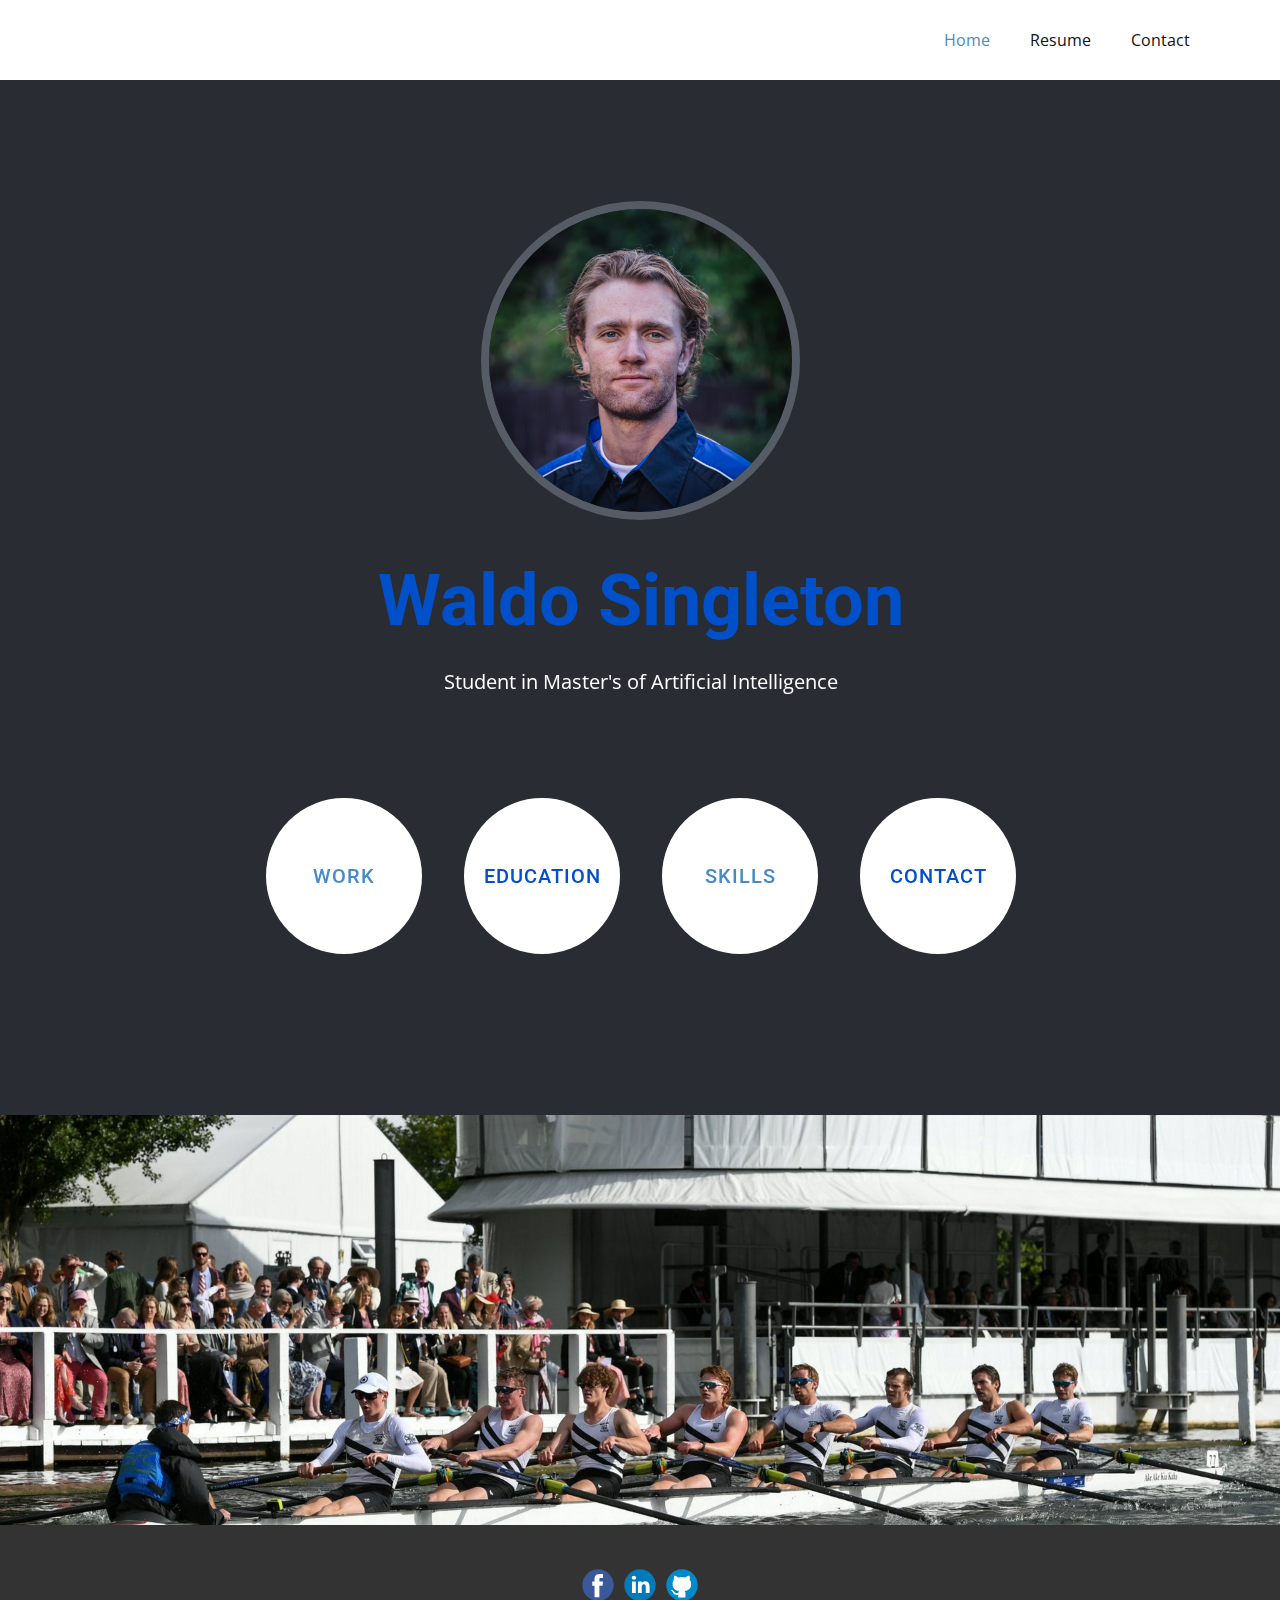
<file: index.html>
<!DOCTYPE html>
<html style="font-size: 16px;" lang="en"><head>
    <meta name="viewport" content="width=device-width, initial-scale=1.0">
    <meta charset="utf-8">
    <meta name="keywords" content="​Waldo Singleton">
    <meta name="description" content="">
    <title>Home</title>
    <link rel="stylesheet" href="nicepage.css" media="screen">
<link rel="stylesheet" href="index.css" media="screen">
    <script class="u-script" type="text/javascript" src="jquery.js" defer=""></script>
    <script class="u-script" type="text/javascript" src="nicepage.js" defer=""></script>
    <meta name="generator" content="Nicepage 6.16.5, nicepage.com">
    <link id="u-theme-google-font" rel="stylesheet" href="https://fonts.googleapis.com/css?family=Roboto:100,100i,300,300i,400,400i,500,500i,700,700i,900,900i|Open+Sans:300,300i,400,400i,500,500i,600,600i,700,700i,800,800i">
    
    
    
    
    <script type="application/ld+json">{
		"@context": "http://schema.org",
		"@type": "Organization",
		"name": "",
		"sameAs": [
				"https://www.facebook.com/waldo.singleton",
				"https://www.linkedin.com/in/waldo-s/",
				"https://github.com/waldosingleton"
		]
}</script>
    <meta name="theme-color" content="#478ac9">
    <meta property="og:title" content="Home">
    <meta property="og:type" content="website">
  <meta data-intl-tel-input-cdn-path="intlTelInput/"></head>
  <body data-home-page="Home.html" data-home-page-title="Home" data-path-to-root="./" data-include-products="false" class="u-body u-xl-mode" data-lang="en"><header class="u-clearfix u-header u-header" id="sec-516d"><div class="u-clearfix u-sheet u-sheet-1">
        <nav class="u-menu u-menu-one-level u-offcanvas u-menu-1">
          <div class="menu-collapse" style="font-size: 1rem; letter-spacing: 0px;">
            <a class="u-button-style u-custom-left-right-menu-spacing u-custom-padding-bottom u-custom-top-bottom-menu-spacing u-nav-link u-text-active-palette-1-base u-text-hover-palette-2-base" href="#">
              <svg class="u-svg-link" viewBox="0 0 24 24"><use xlink:href="#menu-hamburger"></use></svg>
              <svg class="u-svg-content" version="1.1" id="menu-hamburger" viewBox="0 0 16 16" x="0px" y="0px" xmlns:xlink="http://www.w3.org/1999/xlink" xmlns="http://www.w3.org/2000/svg"><g><rect y="1" width="16" height="2"></rect><rect y="7" width="16" height="2"></rect><rect y="13" width="16" height="2"></rect>
</g></svg>
            </a>
          </div>
          <div class="u-custom-menu u-nav-container">
            <ul class="u-nav u-unstyled u-nav-1"><li class="u-nav-item"><a class="u-button-style u-nav-link u-text-active-palette-1-base u-text-hover-palette-2-base" href="./" style="padding: 10px 20px;">Home</a>
</li><li class="u-nav-item"><a class="u-button-style u-nav-link u-text-active-palette-1-base u-text-hover-palette-2-base" href="Resume.html" style="padding: 10px 20px;">Resume</a>
</li><li class="u-nav-item"><a class="u-button-style u-nav-link u-text-active-palette-1-base u-text-hover-palette-2-base" href="Contact.html" style="padding: 10px 20px;">Contact</a>
</li></ul>
          </div>
          <div class="u-custom-menu u-nav-container-collapse">
            <div class="u-black u-container-style u-inner-container-layout u-opacity u-opacity-95 u-sidenav">
              <div class="u-inner-container-layout u-sidenav-overflow">
                <div class="u-menu-close"></div>
                <ul class="u-align-center u-nav u-popupmenu-items u-unstyled u-nav-2"><li class="u-nav-item"><a class="u-button-style u-nav-link" href="./">Home</a>
</li><li class="u-nav-item"><a class="u-button-style u-nav-link" href="Resume.html">Resume</a>
</li><li class="u-nav-item"><a class="u-button-style u-nav-link" href="Contact.html">Contact</a>
</li></ul>
              </div>
            </div>
            <div class="u-black u-menu-overlay u-opacity u-opacity-70"></div>
          </div>
        </nav>
      </div></header>
    <section class="u-align-center u-clearfix u-container-align-center u-palette-5-dark-3 u-section-1" id="carousel_b789">
      <div class="u-clearfix u-sheet u-valign-middle u-sheet-1">
        <img class="u-border-8 u-border-palette-5-dark-2 u-image u-image-circle u-image-1" src="Waldo.jpg" alt="" data-image-width="2048" data-image-height="2048" data-animation-name="customAnimationIn" data-animation-duration="1250" data-animation-delay="500">
        <h1 class="u-align-center u-text u-text-palette-2-base u-text-1" data-animation-name="customAnimationIn" data-animation-duration="1500" data-animation-delay="250"> Waldo Singleton</h1>
        <p class="u-align-center u-text u-text-2" data-animation-name="customAnimationIn" data-animation-duration="1500" data-animation-delay="500"> Student in Master's of Artificial Intelligence<i></i>
        </p>
        <div class="u-align-center u-container-align-center u-container-align-center-md u-container-align-center-sm u-container-align-center-xs u-container-style u-expanded-width-lg u-expanded-width-md u-expanded-width-sm u-expanded-width-xs u-group u-shape-rectangle u-group-1" data-animation-name="customAnimationIn" data-animation-duration="1500" data-animation-delay="500">
          <div class="u-container-layout u-valign-middle-md u-valign-middle-sm u-valign-middle-xs u-container-layout-1">
            <div class="u-align-center u-border-4 u-border-white u-container-align-center u-container-style u-group u-hover-feature u-shape-circle u-white u-group-2">
              <div class="u-container-layout u-valign-middle u-container-layout-2">
                <h5 class="u-hover-feature u-text u-text-default u-text-palette-1-base u-text-3">
                  <a class="u-active-none u-border-none u-btn u-button-link u-button-style u-hover-none u-none u-text-palette-1-base u-btn-1" href="#">WORK</a>
                </h5>
              </div>
            </div>
            <div class="u-align-center u-border-4 u-border-white u-container-align-center u-container-style u-group u-hover-feature u-shape-circle u-white u-group-3" data-animation-name="" data-animation-duration="0" data-animation-delay="0" data-animation-direction="">
              <div class="u-container-layout u-valign-middle u-container-layout-3">
                <h5 class="u-hover-feature u-text u-text-default u-text-palette-2-base u-text-4">
                  <a class="u-active-none u-border-none u-btn u-button-link u-button-style u-hover-none u-none u-text-palette-2-base u-btn-2" href="#">EDUCATION<br>
                  </a>
                </h5>
              </div>
            </div>
            <div class="u-align-center u-border-4 u-border-white u-container-align-center u-container-style u-group u-hover-feature u-shape-circle u-white u-group-4" data-animation-name="" data-animation-duration="0" data-animation-delay="0" data-animation-direction="">
              <div class="u-container-layout u-valign-middle u-container-layout-4">
                <h5 class="u-hover-feature u-text u-text-default u-text-palette-3-base u-text-5">
                  <a class="u-active-none u-border-none u-btn u-button-link u-button-style u-hover-none u-none u-text-palette-2-base u-btn-3" href="#">Contact</a>
                </h5>
              </div>
            </div>
            <div class="u-align-center u-border-4 u-border-white u-container-align-center u-container-style u-group u-hover-feature u-shape-circle u-white u-group-5" data-animation-name="" data-animation-duration="0" data-animation-delay="0" data-animation-direction="">
              <div class="u-container-layout u-valign-middle u-container-layout-5">
                <h5 class="u-hover-feature u-text u-text-default u-text-palette-2-base u-text-6">
                  <a class="u-active-none u-border-none u-btn u-button-link u-button-style u-hover-none u-none u-text-palette-1-base u-btn-4" href="#">SKILLS</a>
                </h5>
              </div>
            </div>
          </div>
        </div>
      </div>
      
      
      
      
      
      
      
      
    </section>
    <section class="u-clearfix u-container-align-center u-image u-section-2" id="sec-5c50" data-image-width="2048" data-image-height="1365">
      <div class="u-clearfix u-sheet u-sheet-1"></div>
    </section>
    
    
    
    <footer class="u-align-center u-clearfix u-container-align-center u-footer u-grey-80 u-footer" id="sec-ceca"><div class="u-clearfix u-sheet u-valign-middle u-sheet-1">
        <div class="u-social-icons u-spacing-10 u-social-icons-1">
          <a class="u-social-url" title="facebook" target="_blank" href="https://www.facebook.com/waldo.singleton"><span class="u-icon u-social-facebook u-social-icon u-icon-1"><svg class="u-svg-link" preserveAspectRatio="xMidYMin slice" viewBox="0 0 112 112" style=""><use xlink:href="#svg-e2c0"></use></svg><svg class="u-svg-content" viewBox="0 0 112 112" x="0" y="0" id="svg-e2c0"><circle fill="currentColor" cx="56.1" cy="56.1" r="55"></circle><path fill="#FFFFFF" d="M73.5,31.6h-9.1c-1.4,0-3.6,0.8-3.6,3.9v8.5h12.6L72,58.3H60.8v40.8H43.9V58.3h-8V43.9h8v-9.2
c0-6.7,3.1-17,17-17h12.5v13.9H73.5z"></path></svg></span>
          </a>
          <a class="u-social-url" target="_blank" data-type="LinkedIn" title="LinkedIn" href="https://www.linkedin.com/in/waldo-s/"><span class="u-icon u-social-icon u-social-linkedin u-icon-2"><svg class="u-svg-link" preserveAspectRatio="xMidYMin slice" viewBox="0 0 112 112" style=""><use xlink:href="#svg-9725"></use></svg><svg class="u-svg-content" viewBox="0 0 112 112" x="0" y="0" id="svg-9725"><circle fill="currentColor" cx="56.1" cy="56.1" r="55"></circle><path fill="#FFFFFF" d="M41.3,83.7H27.9V43.4h13.4V83.7z M34.6,37.9L34.6,37.9c-4.6,0-7.5-3.1-7.5-7c0-4,3-7,7.6-7s7.4,3,7.5,7
      C42.2,34.8,39.2,37.9,34.6,37.9z M89.6,83.7H76.2V62.2c0-5.4-1.9-9.1-6.8-9.1c-3.7,0-5.9,2.5-6.9,4.9c-0.4,0.9-0.4,2.1-0.4,3.3v22.5
      H48.7c0,0,0.2-36.5,0-40.3h13.4v5.7c1.8-2.7,5-6.7,12.1-6.7c8.8,0,15.4,5.8,15.4,18.1V83.7z"></path></svg></span>
          </a>
          <a class="u-social-url" target="_blank" data-type="Github" title="Github" href="https://github.com/waldosingleton"><span class="u-icon u-social-github u-social-icon u-icon-3"><svg class="u-svg-link" preserveAspectRatio="xMidYMin slice" viewBox="0 0 112 112" style=""><use xlink:href="#svg-55ff"></use></svg><svg class="u-svg-content" viewBox="0 0 112 112" x="0" y="0" id="svg-55ff"><circle fill="currentColor" cx="56.1" cy="56.1" r="55"></circle><path fill="#FFFFFF" d="M88,51.3c0-5.5-1.9-10.2-5.3-13.7c0.6-1.3,2.3-6.5-0.5-13.5c0,0-4.2-1.4-14,5.3c-4.1-1.1-8.4-1.7-12.7-1.8
	c-4.3,0-8.7,0.6-12.7,1.8c-9.7-6.6-14-5.3-14-5.3c-2.8,7-1,12.2-0.5,13.5C25,41.2,23,45.7,23,51.3c0,19.6,11.9,23.9,23.3,25.2
	c-1.5,1.3-2.8,3.5-3.2,6.8c-3,1.3-10.2,3.6-14.9-4.3c0,0-2.7-4.9-7.8-5.3c0,0-5-0.1-0.4,3.1c0,0,3.3,1.6,5.6,7.5c0,0,3,9.1,17.2,6
	c0,4.3,0.1,8.3,0.1,9.5h25.2c0-1.7,0.1-7.2,0.1-14c0-4.7-1.7-7.9-3.4-9.4C76,75.2,88,70.9,88,51.3z"></path></svg></span>
          </a>
        </div>
      </div></footer>
  
</body></html>
</file>
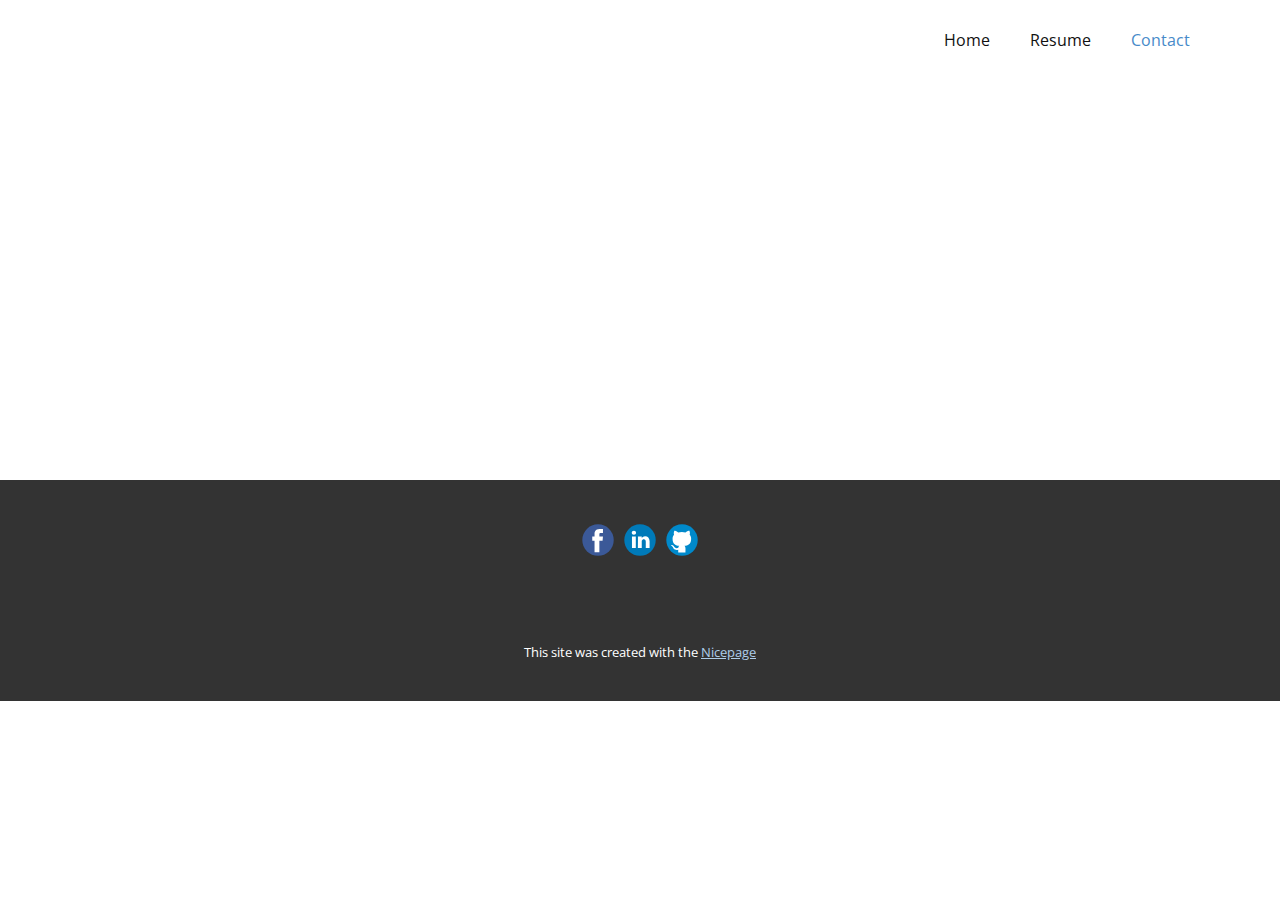
<file: Contact.html>
<!DOCTYPE html>
<html style="font-size: 16px;" lang="en"><head>
    <meta name="viewport" content="width=device-width, initial-scale=1.0">
    <meta charset="utf-8">
    <meta name="keywords" content="">
    <meta name="description" content="">
    <title>Contact</title>
    <link rel="stylesheet" href="nicepage.css" media="screen">
<link rel="stylesheet" href="Contact.css" media="screen">
    <script class="u-script" type="text/javascript" src="jquery.js" defer=""></script>
    <script class="u-script" type="text/javascript" src="nicepage.js" defer=""></script>
    <meta name="generator" content="Nicepage 6.16.5, nicepage.com">
    <link id="u-theme-google-font" rel="stylesheet" href="https://fonts.googleapis.com/css?family=Roboto:100,100i,300,300i,400,400i,500,500i,700,700i,900,900i|Open+Sans:300,300i,400,400i,500,500i,600,600i,700,700i,800,800i">
    
    
    
    <script type="application/ld+json">{
		"@context": "http://schema.org",
		"@type": "Organization",
		"name": "",
		"sameAs": [
				"https://www.facebook.com/waldo.singleton",
				"https://www.linkedin.com/in/waldo-s/",
				"https://github.com/waldosingleton"
		]
}</script>
    <meta name="theme-color" content="#478ac9">
    <meta property="og:title" content="Contact">
    <meta property="og:type" content="website">
  <meta data-intl-tel-input-cdn-path="intlTelInput/"></head>
  <body data-path-to-root="./" data-include-products="false" class="u-body u-xl-mode" data-lang="en"><header class="u-clearfix u-header u-header" id="sec-516d"><div class="u-clearfix u-sheet u-sheet-1">
        <nav class="u-menu u-menu-one-level u-offcanvas u-menu-1">
          <div class="menu-collapse" style="font-size: 1rem; letter-spacing: 0px;">
            <a class="u-button-style u-custom-left-right-menu-spacing u-custom-padding-bottom u-custom-top-bottom-menu-spacing u-nav-link u-text-active-palette-1-base u-text-hover-palette-2-base" href="#">
              <svg class="u-svg-link" viewBox="0 0 24 24"><use xlink:href="#menu-hamburger"></use></svg>
              <svg class="u-svg-content" version="1.1" id="menu-hamburger" viewBox="0 0 16 16" x="0px" y="0px" xmlns:xlink="http://www.w3.org/1999/xlink" xmlns="http://www.w3.org/2000/svg"><g><rect y="1" width="16" height="2"></rect><rect y="7" width="16" height="2"></rect><rect y="13" width="16" height="2"></rect>
</g></svg>
            </a>
          </div>
          <div class="u-custom-menu u-nav-container">
            <ul class="u-nav u-unstyled u-nav-1"><li class="u-nav-item"><a class="u-button-style u-nav-link u-text-active-palette-1-base u-text-hover-palette-2-base" href="./" style="padding: 10px 20px;">Home</a>
</li><li class="u-nav-item"><a class="u-button-style u-nav-link u-text-active-palette-1-base u-text-hover-palette-2-base" href="Resume.html" style="padding: 10px 20px;">Resume</a>
</li><li class="u-nav-item"><a class="u-button-style u-nav-link u-text-active-palette-1-base u-text-hover-palette-2-base" href="Contact.html" style="padding: 10px 20px;">Contact</a>
</li></ul>
          </div>
          <div class="u-custom-menu u-nav-container-collapse">
            <div class="u-black u-container-style u-inner-container-layout u-opacity u-opacity-95 u-sidenav">
              <div class="u-inner-container-layout u-sidenav-overflow">
                <div class="u-menu-close"></div>
                <ul class="u-align-center u-nav u-popupmenu-items u-unstyled u-nav-2"><li class="u-nav-item"><a class="u-button-style u-nav-link" href="./">Home</a>
</li><li class="u-nav-item"><a class="u-button-style u-nav-link" href="Resume.html">Resume</a>
</li><li class="u-nav-item"><a class="u-button-style u-nav-link" href="Contact.html">Contact</a>
</li></ul>
              </div>
            </div>
            <div class="u-black u-menu-overlay u-opacity u-opacity-70"></div>
          </div>
        </nav>
      </div></header>
    <section class="u-clearfix u-section-1" id="sec-aa18">
      <div class="u-clearfix u-sheet u-sheet-1"></div>
    </section>
    
    
    
    <footer class="u-align-center u-clearfix u-container-align-center u-footer u-grey-80 u-footer" id="sec-ceca"><div class="u-clearfix u-sheet u-valign-middle u-sheet-1">
        <div class="u-social-icons u-spacing-10 u-social-icons-1">
          <a class="u-social-url" title="facebook" target="_blank" href="https://www.facebook.com/waldo.singleton"><span class="u-icon u-social-facebook u-social-icon u-icon-1"><svg class="u-svg-link" preserveAspectRatio="xMidYMin slice" viewBox="0 0 112 112" style=""><use xlink:href="#svg-e2c0"></use></svg><svg class="u-svg-content" viewBox="0 0 112 112" x="0" y="0" id="svg-e2c0"><circle fill="currentColor" cx="56.1" cy="56.1" r="55"></circle><path fill="#FFFFFF" d="M73.5,31.6h-9.1c-1.4,0-3.6,0.8-3.6,3.9v8.5h12.6L72,58.3H60.8v40.8H43.9V58.3h-8V43.9h8v-9.2
c0-6.7,3.1-17,17-17h12.5v13.9H73.5z"></path></svg></span>
          </a>
          <a class="u-social-url" target="_blank" data-type="LinkedIn" title="LinkedIn" href="https://www.linkedin.com/in/waldo-s/"><span class="u-icon u-social-icon u-social-linkedin u-icon-2"><svg class="u-svg-link" preserveAspectRatio="xMidYMin slice" viewBox="0 0 112 112" style=""><use xlink:href="#svg-9725"></use></svg><svg class="u-svg-content" viewBox="0 0 112 112" x="0" y="0" id="svg-9725"><circle fill="currentColor" cx="56.1" cy="56.1" r="55"></circle><path fill="#FFFFFF" d="M41.3,83.7H27.9V43.4h13.4V83.7z M34.6,37.9L34.6,37.9c-4.6,0-7.5-3.1-7.5-7c0-4,3-7,7.6-7s7.4,3,7.5,7
      C42.2,34.8,39.2,37.9,34.6,37.9z M89.6,83.7H76.2V62.2c0-5.4-1.9-9.1-6.8-9.1c-3.7,0-5.9,2.5-6.9,4.9c-0.4,0.9-0.4,2.1-0.4,3.3v22.5
      H48.7c0,0,0.2-36.5,0-40.3h13.4v5.7c1.8-2.7,5-6.7,12.1-6.7c8.8,0,15.4,5.8,15.4,18.1V83.7z"></path></svg></span>
          </a>
          <a class="u-social-url" target="_blank" data-type="Github" title="Github" href="https://github.com/waldosingleton"><span class="u-icon u-social-github u-social-icon u-icon-3"><svg class="u-svg-link" preserveAspectRatio="xMidYMin slice" viewBox="0 0 112 112" style=""><use xlink:href="#svg-55ff"></use></svg><svg class="u-svg-content" viewBox="0 0 112 112" x="0" y="0" id="svg-55ff"><circle fill="currentColor" cx="56.1" cy="56.1" r="55"></circle><path fill="#FFFFFF" d="M88,51.3c0-5.5-1.9-10.2-5.3-13.7c0.6-1.3,2.3-6.5-0.5-13.5c0,0-4.2-1.4-14,5.3c-4.1-1.1-8.4-1.7-12.7-1.8
	c-4.3,0-8.7,0.6-12.7,1.8c-9.7-6.6-14-5.3-14-5.3c-2.8,7-1,12.2-0.5,13.5C25,41.2,23,45.7,23,51.3c0,19.6,11.9,23.9,23.3,25.2
	c-1.5,1.3-2.8,3.5-3.2,6.8c-3,1.3-10.2,3.6-14.9-4.3c0,0-2.7-4.9-7.8-5.3c0,0-5-0.1-0.4,3.1c0,0,3.3,1.6,5.6,7.5c0,0,3,9.1,17.2,6
	c0,4.3,0.1,8.3,0.1,9.5h25.2c0-1.7,0.1-7.2,0.1-14c0-4.7-1.7-7.9-3.4-9.4C76,75.2,88,70.9,88,51.3z"></path></svg></span>
          </a>
        </div>
      </div></footer>
    <section class="u-backlink u-clearfix u-grey-80">
      <p class="u-text">
        <span>This site was created with the </span>
        <a class="u-link" href="https://nicepage.com/" target="_blank" rel="nofollow">
          <span>Nicepage</span>
        </a>
      </p>
    </section>
  
</body></html>
</file>
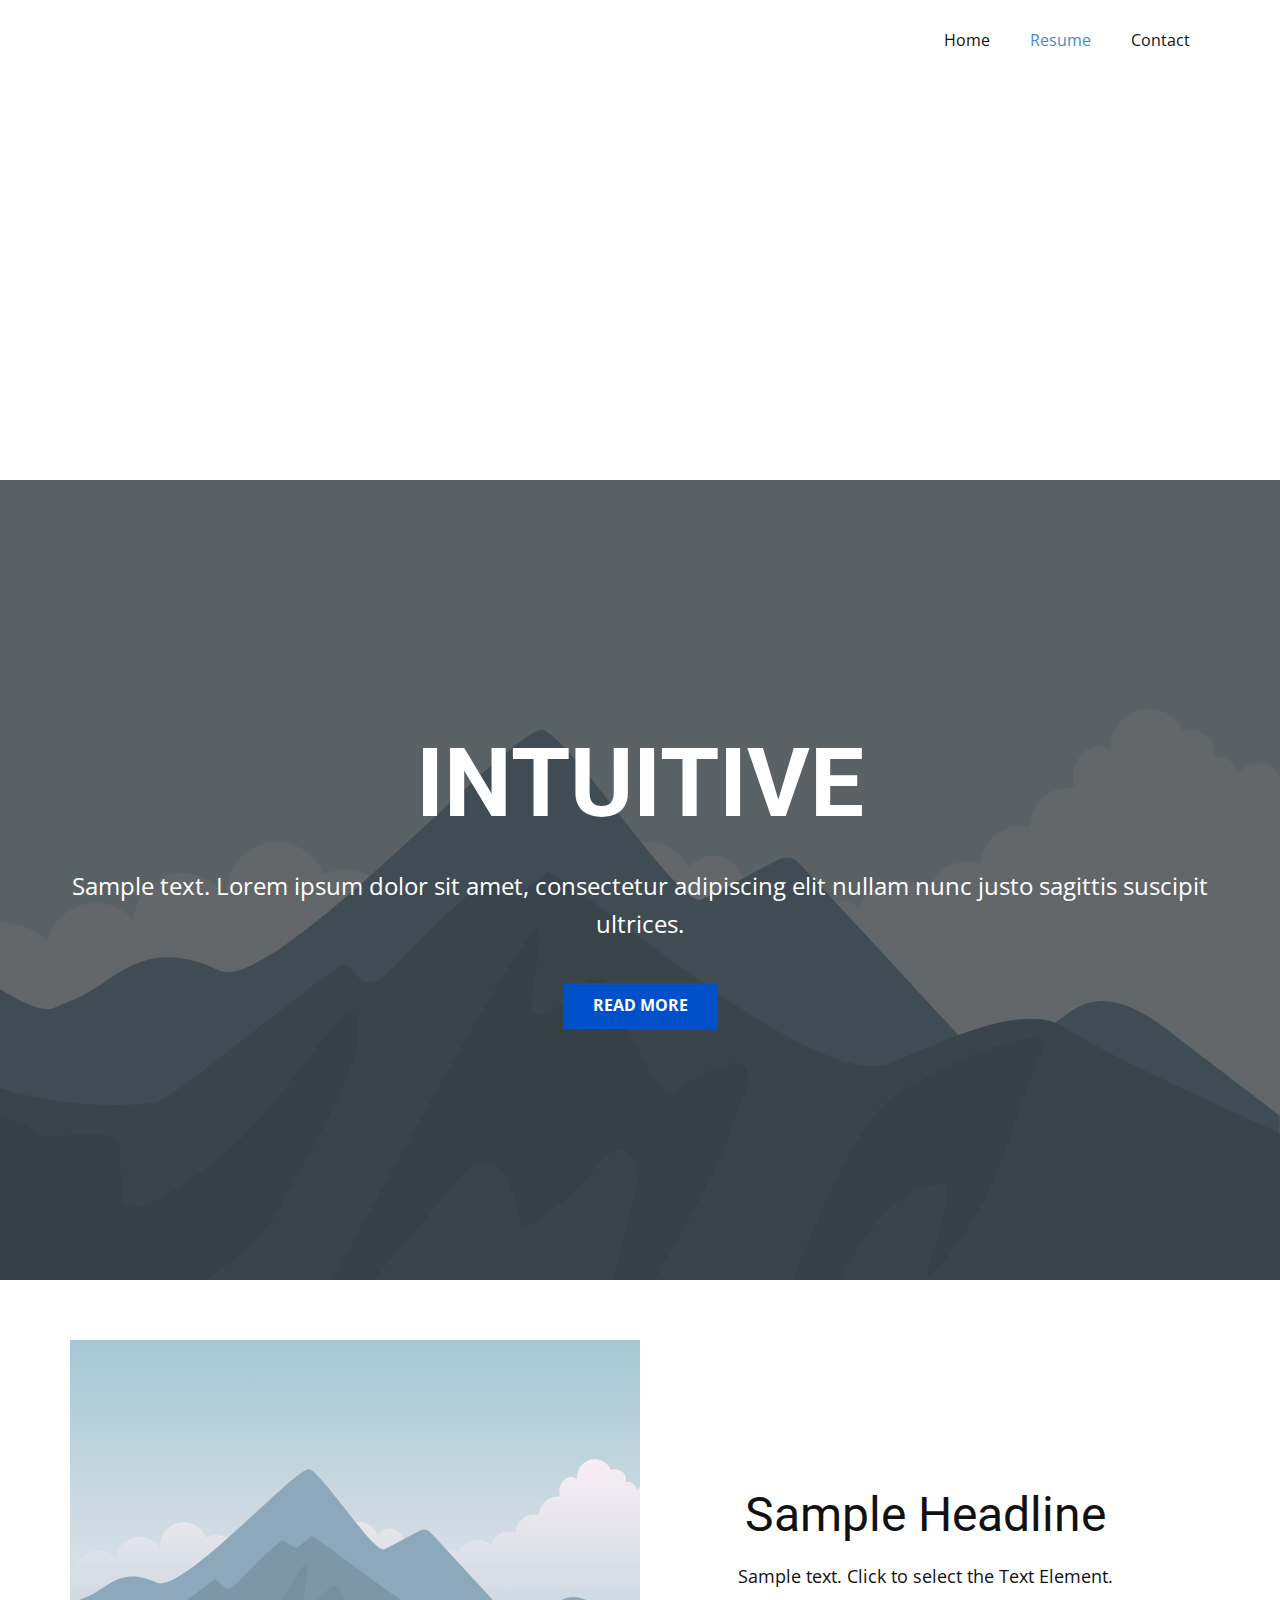
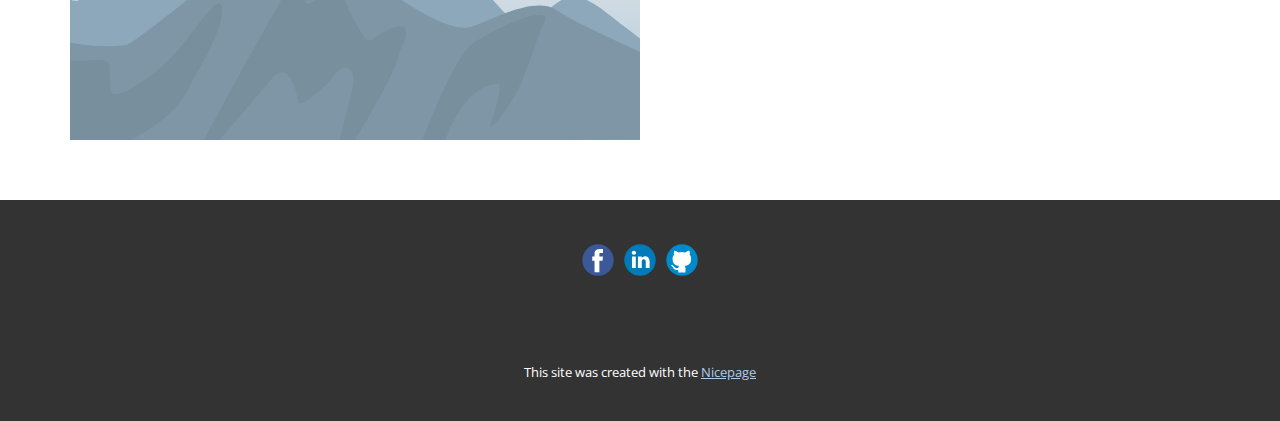
<file: Resume.html>
<!DOCTYPE html>
<html style="font-size: 16px;" lang="en"><head>
    <meta name="viewport" content="width=device-width, initial-scale=1.0">
    <meta charset="utf-8">
    <meta name="keywords" content="INTUITIVE">
    <meta name="description" content="">
    <title>Resume</title>
    <link rel="stylesheet" href="nicepage.css" media="screen">
<link rel="stylesheet" href="Resume.css" media="screen">
    <script class="u-script" type="text/javascript" src="jquery.js" defer=""></script>
    <script class="u-script" type="text/javascript" src="nicepage.js" defer=""></script>
    <meta name="generator" content="Nicepage 6.16.5, nicepage.com">
    <link id="u-theme-google-font" rel="stylesheet" href="https://fonts.googleapis.com/css?family=Roboto:100,100i,300,300i,400,400i,500,500i,700,700i,900,900i|Open+Sans:300,300i,400,400i,500,500i,600,600i,700,700i,800,800i">
    
    
    
    
    
    <script type="application/ld+json">{
		"@context": "http://schema.org",
		"@type": "Organization",
		"name": "",
		"sameAs": [
				"https://www.facebook.com/waldo.singleton",
				"https://www.linkedin.com/in/waldo-s/",
				"https://github.com/waldosingleton"
		]
}</script>
    <meta name="theme-color" content="#478ac9">
    <meta property="og:title" content="Resume">
    <meta property="og:type" content="website">
  <meta data-intl-tel-input-cdn-path="intlTelInput/"></head>
  <body data-path-to-root="./" data-include-products="false" class="u-body u-xl-mode" data-lang="en"><header class="u-clearfix u-header u-header" id="sec-516d"><div class="u-clearfix u-sheet u-sheet-1">
        <nav class="u-menu u-menu-one-level u-offcanvas u-menu-1">
          <div class="menu-collapse" style="font-size: 1rem; letter-spacing: 0px;">
            <a class="u-button-style u-custom-left-right-menu-spacing u-custom-padding-bottom u-custom-top-bottom-menu-spacing u-nav-link u-text-active-palette-1-base u-text-hover-palette-2-base" href="#">
              <svg class="u-svg-link" viewBox="0 0 24 24"><use xlink:href="#menu-hamburger"></use></svg>
              <svg class="u-svg-content" version="1.1" id="menu-hamburger" viewBox="0 0 16 16" x="0px" y="0px" xmlns:xlink="http://www.w3.org/1999/xlink" xmlns="http://www.w3.org/2000/svg"><g><rect y="1" width="16" height="2"></rect><rect y="7" width="16" height="2"></rect><rect y="13" width="16" height="2"></rect>
</g></svg>
            </a>
          </div>
          <div class="u-custom-menu u-nav-container">
            <ul class="u-nav u-unstyled u-nav-1"><li class="u-nav-item"><a class="u-button-style u-nav-link u-text-active-palette-1-base u-text-hover-palette-2-base" href="./" style="padding: 10px 20px;">Home</a>
</li><li class="u-nav-item"><a class="u-button-style u-nav-link u-text-active-palette-1-base u-text-hover-palette-2-base" href="Resume.html" style="padding: 10px 20px;">Resume</a>
</li><li class="u-nav-item"><a class="u-button-style u-nav-link u-text-active-palette-1-base u-text-hover-palette-2-base" href="Contact.html" style="padding: 10px 20px;">Contact</a>
</li></ul>
          </div>
          <div class="u-custom-menu u-nav-container-collapse">
            <div class="u-black u-container-style u-inner-container-layout u-opacity u-opacity-95 u-sidenav">
              <div class="u-inner-container-layout u-sidenav-overflow">
                <div class="u-menu-close"></div>
                <ul class="u-align-center u-nav u-popupmenu-items u-unstyled u-nav-2"><li class="u-nav-item"><a class="u-button-style u-nav-link" href="./">Home</a>
</li><li class="u-nav-item"><a class="u-button-style u-nav-link" href="Resume.html">Resume</a>
</li><li class="u-nav-item"><a class="u-button-style u-nav-link" href="Contact.html">Contact</a>
</li></ul>
              </div>
            </div>
            <div class="u-black u-menu-overlay u-opacity u-opacity-70"></div>
          </div>
        </nav>
      </div></header>
    <section class="u-clearfix u-section-1" id="sec-5752">
      <div class="u-clearfix u-sheet u-sheet-1"></div>
    </section>
    <section class="u-align-center u-clearfix u-container-align-center u-image u-shading u-section-2" id="sec-2128">
      <div class="u-clearfix u-sheet u-valign-middle u-sheet-1">
        <h1 class="u-align-center u-text u-text-default u-title u-text-1">INTUITIVE</h1>
        <p class="u-align-center u-large-text u-text u-text-default u-text-variant u-text-2">Sample text. Lorem ipsum dolor sit amet, consectetur adipiscing elit nullam nunc justo sagittis suscipit ultrices.</p>
        <a href="#" class="u-align-center u-btn u-button-style u-palette-2-base u-btn-1">Read More</a>
      </div>
    </section>
    <section class="u-clearfix u-section-3" id="sec-a221">
      <div class="u-clearfix u-sheet u-sheet-1">
        <div class="data-layout-selected u-clearfix u-expanded-width u-layout-wrap u-layout-wrap-1">
          <div class="u-layout">
            <div class="u-layout-row">
              <div class="u-container-style u-image u-layout-cell u-size-30 u-image-1" data-image-width="400" data-image-height="265">
                <div class="u-container-layout u-container-layout-1"></div>
              </div>
              <div class="u-container-align-center u-container-style u-layout-cell u-size-30 u-layout-cell-2">
                <div class="u-container-layout u-valign-middle u-container-layout-2">
                  <h2 class="u-align-center u-text u-text-default u-text-1">Sample Headline</h2>
                  <p class="u-align-center u-text u-text-default u-text-2">Sample text. Click to select the Text Element.</p>
                </div>
              </div>
            </div>
          </div>
        </div>
      </div>
    </section>
    
    
    
    <footer class="u-align-center u-clearfix u-container-align-center u-footer u-grey-80 u-footer" id="sec-ceca"><div class="u-clearfix u-sheet u-valign-middle u-sheet-1">
        <div class="u-social-icons u-spacing-10 u-social-icons-1">
          <a class="u-social-url" title="facebook" target="_blank" href="https://www.facebook.com/waldo.singleton"><span class="u-icon u-social-facebook u-social-icon u-icon-1"><svg class="u-svg-link" preserveAspectRatio="xMidYMin slice" viewBox="0 0 112 112" style=""><use xlink:href="#svg-e2c0"></use></svg><svg class="u-svg-content" viewBox="0 0 112 112" x="0" y="0" id="svg-e2c0"><circle fill="currentColor" cx="56.1" cy="56.1" r="55"></circle><path fill="#FFFFFF" d="M73.5,31.6h-9.1c-1.4,0-3.6,0.8-3.6,3.9v8.5h12.6L72,58.3H60.8v40.8H43.9V58.3h-8V43.9h8v-9.2
c0-6.7,3.1-17,17-17h12.5v13.9H73.5z"></path></svg></span>
          </a>
          <a class="u-social-url" target="_blank" data-type="LinkedIn" title="LinkedIn" href="https://www.linkedin.com/in/waldo-s/"><span class="u-icon u-social-icon u-social-linkedin u-icon-2"><svg class="u-svg-link" preserveAspectRatio="xMidYMin slice" viewBox="0 0 112 112" style=""><use xlink:href="#svg-9725"></use></svg><svg class="u-svg-content" viewBox="0 0 112 112" x="0" y="0" id="svg-9725"><circle fill="currentColor" cx="56.1" cy="56.1" r="55"></circle><path fill="#FFFFFF" d="M41.3,83.7H27.9V43.4h13.4V83.7z M34.6,37.9L34.6,37.9c-4.6,0-7.5-3.1-7.5-7c0-4,3-7,7.6-7s7.4,3,7.5,7
      C42.2,34.8,39.2,37.9,34.6,37.9z M89.6,83.7H76.2V62.2c0-5.4-1.9-9.1-6.8-9.1c-3.7,0-5.9,2.5-6.9,4.9c-0.4,0.9-0.4,2.1-0.4,3.3v22.5
      H48.7c0,0,0.2-36.5,0-40.3h13.4v5.7c1.8-2.7,5-6.7,12.1-6.7c8.8,0,15.4,5.8,15.4,18.1V83.7z"></path></svg></span>
          </a>
          <a class="u-social-url" target="_blank" data-type="Github" title="Github" href="https://github.com/waldosingleton"><span class="u-icon u-social-github u-social-icon u-icon-3"><svg class="u-svg-link" preserveAspectRatio="xMidYMin slice" viewBox="0 0 112 112" style=""><use xlink:href="#svg-55ff"></use></svg><svg class="u-svg-content" viewBox="0 0 112 112" x="0" y="0" id="svg-55ff"><circle fill="currentColor" cx="56.1" cy="56.1" r="55"></circle><path fill="#FFFFFF" d="M88,51.3c0-5.5-1.9-10.2-5.3-13.7c0.6-1.3,2.3-6.5-0.5-13.5c0,0-4.2-1.4-14,5.3c-4.1-1.1-8.4-1.7-12.7-1.8
	c-4.3,0-8.7,0.6-12.7,1.8c-9.7-6.6-14-5.3-14-5.3c-2.8,7-1,12.2-0.5,13.5C25,41.2,23,45.7,23,51.3c0,19.6,11.9,23.9,23.3,25.2
	c-1.5,1.3-2.8,3.5-3.2,6.8c-3,1.3-10.2,3.6-14.9-4.3c0,0-2.7-4.9-7.8-5.3c0,0-5-0.1-0.4,3.1c0,0,3.3,1.6,5.6,7.5c0,0,3,9.1,17.2,6
	c0,4.3,0.1,8.3,0.1,9.5h25.2c0-1.7,0.1-7.2,0.1-14c0-4.7-1.7-7.9-3.4-9.4C76,75.2,88,70.9,88,51.3z"></path></svg></span>
          </a>
        </div>
      </div></footer>
    <section class="u-backlink u-clearfix u-grey-80">
      <p class="u-text">
        <span>This site was created with the </span>
        <a class="u-link" href="https://nicepage.com/" target="_blank" rel="nofollow">
          <span>Nicepage</span>
        </a>
      </p>
    </section>
  
</body></html>
</file>
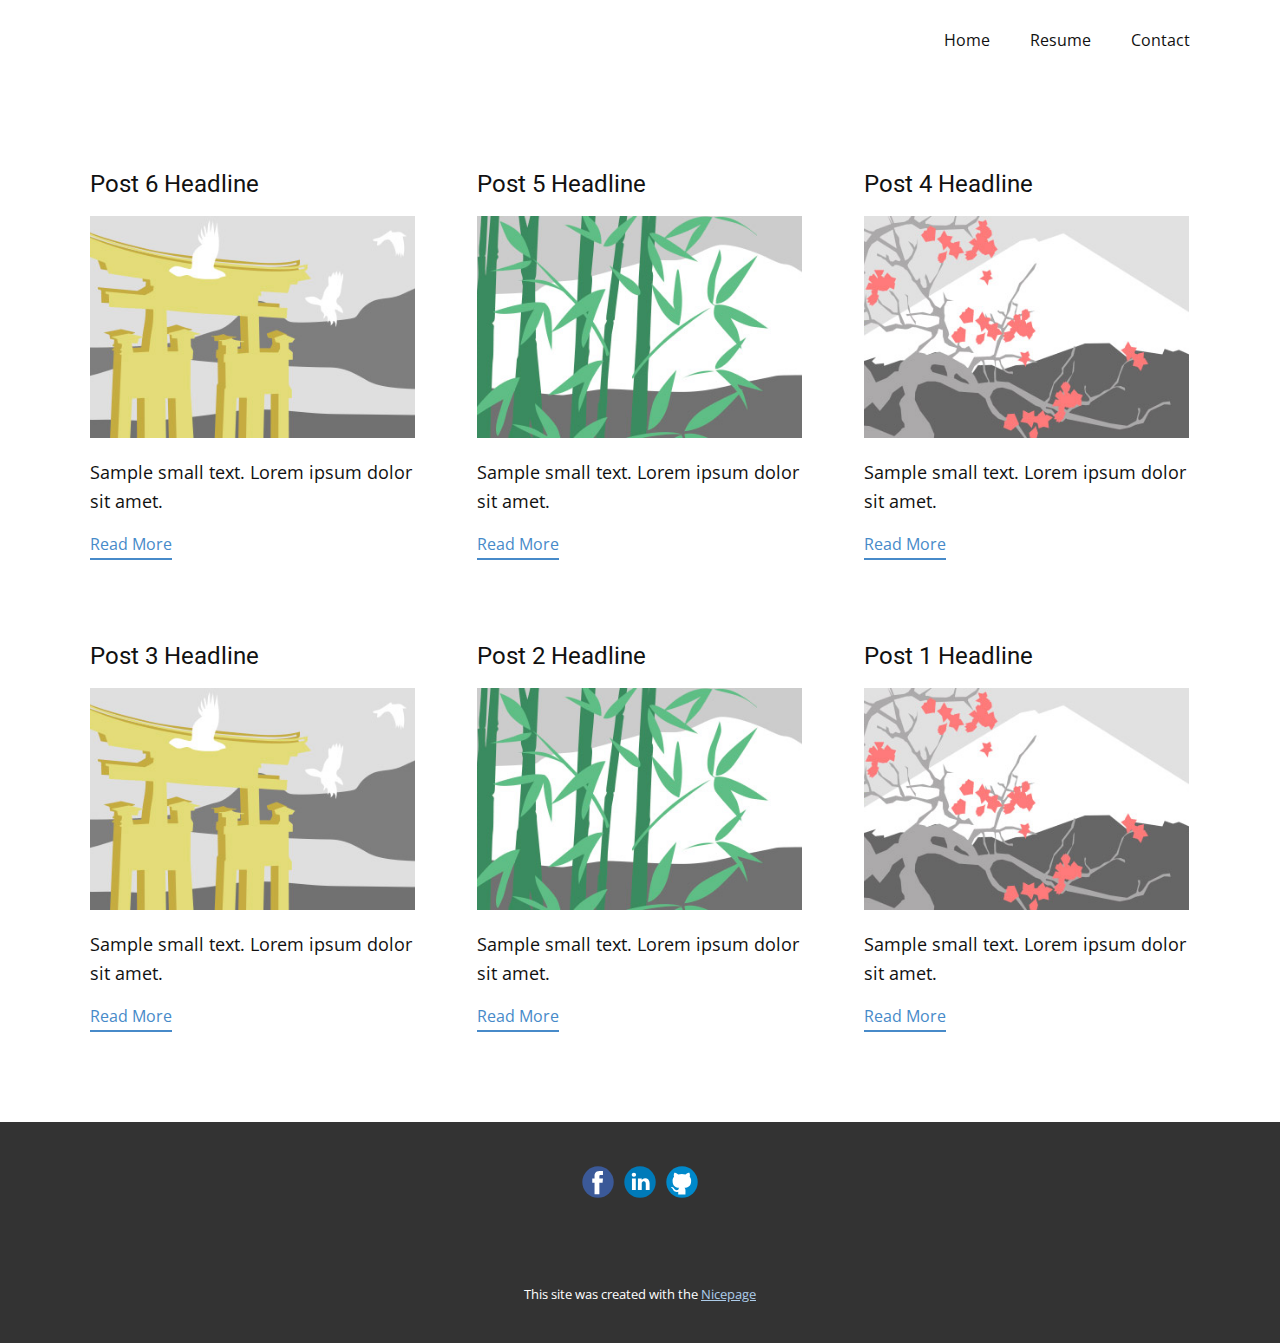
<file: blog/blog.html>
<!DOCTYPE html>
<html style="font-size: 16px;" lang="en"><head>
    <meta name="viewport" content="width=device-width, initial-scale=1.0">
    <meta charset="utf-8">
    <meta name="keywords" content="">
    <meta name="description" content="">
    <title>Blog</title>
    <link rel="stylesheet" href="../nicepage.css" media="screen">
<link rel="stylesheet" href="../Blog-Template.css" media="screen">
    <script class="u-script" type="text/javascript" src="../jquery.js" defer=""></script>
    <script class="u-script" type="text/javascript" src="../nicepage.js" defer=""></script>
    <meta name="generator" content="Nicepage 6.16.5, nicepage.com">
    <link id="u-theme-google-font" rel="stylesheet" href="https://fonts.googleapis.com/css?family=Roboto:100,100i,300,300i,400,400i,500,500i,700,700i,900,900i|Open+Sans:300,300i,400,400i,500,500i,600,600i,700,700i,800,800i">
    
    
    
    <script type="application/ld+json">{
		"@context": "http://schema.org",
		"@type": "Organization",
		"name": "",
		"sameAs": [
				"https://www.facebook.com/waldo.singleton",
				"https://www.linkedin.com/in/waldo-s/",
				"https://github.com/waldosingleton"
		]
}</script>
    <meta name="theme-color" content="#478ac9">
  <meta data-intl-tel-input-cdn-path="intlTelInput/"></head>
  <body data-path-to-root="./" data-include-products="false" class="u-body u-xl-mode" data-lang="en"><header class="u-clearfix u-header u-header" id="sec-516d"><div class="u-clearfix u-sheet u-sheet-1">
        <nav class="u-menu u-menu-one-level u-offcanvas u-menu-1">
          <div class="menu-collapse" style="font-size: 1rem; letter-spacing: 0px;">
            <a class="u-button-style u-custom-left-right-menu-spacing u-custom-padding-bottom u-custom-top-bottom-menu-spacing u-nav-link u-text-active-palette-1-base u-text-hover-palette-2-base" href="#">
              <svg class="u-svg-link" viewBox="0 0 24 24"><use xlink:href="#menu-hamburger"></use></svg>
              <svg class="u-svg-content" version="1.1" id="menu-hamburger" viewBox="0 0 16 16" x="0px" y="0px" xmlns:xlink="http://www.w3.org/1999/xlink" xmlns="http://www.w3.org/2000/svg"><g><rect y="1" width="16" height="2"></rect><rect y="7" width="16" height="2"></rect><rect y="13" width="16" height="2"></rect>
</g></svg>
            </a>
          </div>
          <div class="u-custom-menu u-nav-container">
            <ul class="u-nav u-unstyled u-nav-1"><li class="u-nav-item"><a class="u-button-style u-nav-link u-text-active-palette-1-base u-text-hover-palette-2-base" href="../" style="padding: 10px 20px;">Home</a>
</li><li class="u-nav-item"><a class="u-button-style u-nav-link u-text-active-palette-1-base u-text-hover-palette-2-base" href="../Resume.html" style="padding: 10px 20px;">Resume</a>
</li><li class="u-nav-item"><a class="u-button-style u-nav-link u-text-active-palette-1-base u-text-hover-palette-2-base" href="../Contact.html" style="padding: 10px 20px;">Contact</a>
</li></ul>
          </div>
          <div class="u-custom-menu u-nav-container-collapse">
            <div class="u-black u-container-style u-inner-container-layout u-opacity u-opacity-95 u-sidenav">
              <div class="u-inner-container-layout u-sidenav-overflow">
                <div class="u-menu-close"></div>
                <ul class="u-align-center u-nav u-popupmenu-items u-unstyled u-nav-2"><li class="u-nav-item"><a class="u-button-style u-nav-link" href="../">Home</a>
</li><li class="u-nav-item"><a class="u-button-style u-nav-link" href="../Resume.html">Resume</a>
</li><li class="u-nav-item"><a class="u-button-style u-nav-link" href="../Contact.html">Contact</a>
</li></ul>
              </div>
            </div>
            <div class="u-black u-menu-overlay u-opacity u-opacity-70"></div>
          </div>
        </nav>
      </div></header>
    <section class="u-clearfix u-section-1" id="sec-d30f">
      <div class="u-clearfix u-sheet u-valign-middle u-sheet-1"><!--blog--><!--blog_options_json--><!--{"type":"Recent","source":"","tags":"","count":""}--><!--/blog_options_json-->
        <div class="u-blog u-expanded-width u-repeater u-repeater-1"><!--blog_post-->
          <div class="u-blog-post u-container-style u-repeater-item u-white u-repeater-item-1">
            <div class="u-container-layout u-similar-container u-valign-top u-container-layout-1"><!--blog_post_header-->
              <h4 class="u-blog-control u-text u-text-1">
                <a class="u-post-header-link" href="../blog/post-5.html">Post 6 Headline</a>
              </h4><!--/blog_post_header--><!--blog_post_image-->
              <a class="u-post-header-link" href="../blog/post-5.html"><img alt="" class="u-blog-control u-expanded-width u-image u-image-default u-image-1" src="../images/8ad73f3c.jpeg"></a><!--/blog_post_image--><!--blog_post_content-->
              <div class="u-blog-control u-post-content u-text u-text-2 fr-view">Sample small text. Lorem ipsum dolor sit amet.</div><!--/blog_post_content--><!--blog_post_readmore-->
              <a href="../blog/post-5.html" class="u-blog-control u-border-2 u-border-palette-1-base u-btn u-btn-rectangle u-button-style u-none u-btn-1"><!--blog_post_readmore_content--><!--options_json--><!--{"content":"","defaultValue":"Read More"}--><!--/options_json-->Read More<!--/blog_post_readmore_content--></a><!--/blog_post_readmore-->
            </div>
          </div><div class="u-blog-post u-container-style u-repeater-item u-video-cover u-white">
            <div class="u-container-layout u-similar-container u-valign-top u-container-layout-2"><!--blog_post_header-->
              <h4 class="u-blog-control u-text u-text-3">
                <a class="u-post-header-link" href="../blog/post-4.html">Post 5 Headline</a>
              </h4><!--/blog_post_header--><!--blog_post_image-->
              <a class="u-post-header-link" href="../blog/post-4.html"><img alt="" class="u-blog-control u-expanded-width u-image u-image-default u-image-2" src="../images/68f64b9d.jpeg"></a><!--/blog_post_image--><!--blog_post_content-->
              <div class="u-blog-control u-post-content u-text u-text-4 fr-view">Sample small text. Lorem ipsum dolor sit amet.</div><!--/blog_post_content--><!--blog_post_readmore-->
              <a href="../blog/post-4.html" class="u-blog-control u-border-2 u-border-palette-1-base u-btn u-btn-rectangle u-button-style u-none u-btn-2"><!--blog_post_readmore_content--><!--options_json--><!--{"content":"","defaultValue":"Read More"}--><!--/options_json-->Read More<!--/blog_post_readmore_content--></a><!--/blog_post_readmore-->
            </div>
          </div><div class="u-blog-post u-container-style u-repeater-item u-video-cover u-white">
            <div class="u-container-layout u-similar-container u-valign-top u-container-layout-3"><!--blog_post_header-->
              <h4 class="u-blog-control u-text u-text-5">
                <a class="u-post-header-link" href="../blog/post-3.html">Post 4 Headline</a>
              </h4><!--/blog_post_header--><!--blog_post_image-->
              <a class="u-post-header-link" href="../blog/post-3.html"><img alt="" class="u-blog-control u-expanded-width u-image u-image-default u-image-3" src="../images/0fd3416c.jpeg"></a><!--/blog_post_image--><!--blog_post_content-->
              <div class="u-blog-control u-post-content u-text u-text-6 fr-view">Sample small text. Lorem ipsum dolor sit amet.</div><!--/blog_post_content--><!--blog_post_readmore-->
              <a href="../blog/post-3.html" class="u-blog-control u-border-2 u-border-palette-1-base u-btn u-btn-rectangle u-button-style u-none u-btn-3"><!--blog_post_readmore_content--><!--options_json--><!--{"content":"","defaultValue":"Read More"}--><!--/options_json-->Read More<!--/blog_post_readmore_content--></a><!--/blog_post_readmore-->
            </div>
          </div><div class="u-blog-post u-container-style u-repeater-item u-white u-repeater-item-1">
            <div class="u-container-layout u-similar-container u-valign-top u-container-layout-1"><!--blog_post_header-->
              <h4 class="u-blog-control u-text u-text-1">
                <a class="u-post-header-link" href="../blog/post-2.html">Post 3 Headline</a>
              </h4><!--/blog_post_header--><!--blog_post_image-->
              <a class="u-post-header-link" href="../blog/post-2.html"><img alt="" class="u-blog-control u-expanded-width u-image u-image-default u-image-1" src="../images/8ad73f3c.jpeg"></a><!--/blog_post_image--><!--blog_post_content-->
              <div class="u-blog-control u-post-content u-text u-text-2 fr-view">Sample small text. Lorem ipsum dolor sit amet.</div><!--/blog_post_content--><!--blog_post_readmore-->
              <a href="../blog/post-2.html" class="u-blog-control u-border-2 u-border-palette-1-base u-btn u-btn-rectangle u-button-style u-none u-btn-1"><!--blog_post_readmore_content--><!--options_json--><!--{"content":"","defaultValue":"Read More"}--><!--/options_json-->Read More<!--/blog_post_readmore_content--></a><!--/blog_post_readmore-->
            </div>
          </div><div class="u-blog-post u-container-style u-repeater-item u-video-cover u-white">
            <div class="u-container-layout u-similar-container u-valign-top u-container-layout-2"><!--blog_post_header-->
              <h4 class="u-blog-control u-text u-text-3">
                <a class="u-post-header-link" href="../blog/post-1.html">Post 2 Headline</a>
              </h4><!--/blog_post_header--><!--blog_post_image-->
              <a class="u-post-header-link" href="../blog/post-1.html"><img alt="" class="u-blog-control u-expanded-width u-image u-image-default u-image-2" src="../images/68f64b9d.jpeg"></a><!--/blog_post_image--><!--blog_post_content-->
              <div class="u-blog-control u-post-content u-text u-text-4 fr-view">Sample small text. Lorem ipsum dolor sit amet.</div><!--/blog_post_content--><!--blog_post_readmore-->
              <a href="../blog/post-1.html" class="u-blog-control u-border-2 u-border-palette-1-base u-btn u-btn-rectangle u-button-style u-none u-btn-2"><!--blog_post_readmore_content--><!--options_json--><!--{"content":"","defaultValue":"Read More"}--><!--/options_json-->Read More<!--/blog_post_readmore_content--></a><!--/blog_post_readmore-->
            </div>
          </div><div class="u-blog-post u-container-style u-repeater-item u-video-cover u-white">
            <div class="u-container-layout u-similar-container u-valign-top u-container-layout-3"><!--blog_post_header-->
              <h4 class="u-blog-control u-text u-text-5">
                <a class="u-post-header-link" href="../blog/post.html">Post 1 Headline</a>
              </h4><!--/blog_post_header--><!--blog_post_image-->
              <a class="u-post-header-link" href="../blog/post.html"><img alt="" class="u-blog-control u-expanded-width u-image u-image-default u-image-3" src="../images/0fd3416c.jpeg"></a><!--/blog_post_image--><!--blog_post_content-->
              <div class="u-blog-control u-post-content u-text u-text-6 fr-view">Sample small text. Lorem ipsum dolor sit amet.</div><!--/blog_post_content--><!--blog_post_readmore-->
              <a href="../blog/post.html" class="u-blog-control u-border-2 u-border-palette-1-base u-btn u-btn-rectangle u-button-style u-none u-btn-3"><!--blog_post_readmore_content--><!--options_json--><!--{"content":"","defaultValue":"Read More"}--><!--/options_json-->Read More<!--/blog_post_readmore_content--></a><!--/blog_post_readmore-->
            </div>
          </div><!--/blog_post--><!--blog_post-->
          <!--/blog_post--><!--blog_post-->
          <!--/blog_post-->
        </div><!--/blog-->
      </div>
    </section>
    
    
    
    <footer class="u-align-center u-clearfix u-container-align-center u-footer u-grey-80 u-footer" id="sec-ceca"><div class="u-clearfix u-sheet u-valign-middle u-sheet-1">
        <div class="u-social-icons u-spacing-10 u-social-icons-1">
          <a class="u-social-url" title="facebook" target="_blank" href="https://www.facebook.com/waldo.singleton"><span class="u-icon u-social-facebook u-social-icon u-icon-1"><svg class="u-svg-link" preserveAspectRatio="xMidYMin slice" viewBox="0 0 112 112" style=""><use xlink:href="#svg-e2c0"></use></svg><svg class="u-svg-content" viewBox="0 0 112 112" x="0" y="0" id="svg-e2c0"><circle fill="currentColor" cx="56.1" cy="56.1" r="55"></circle><path fill="#FFFFFF" d="M73.5,31.6h-9.1c-1.4,0-3.6,0.8-3.6,3.9v8.5h12.6L72,58.3H60.8v40.8H43.9V58.3h-8V43.9h8v-9.2
c0-6.7,3.1-17,17-17h12.5v13.9H73.5z"></path></svg></span>
          </a>
          <a class="u-social-url" target="_blank" data-type="LinkedIn" title="LinkedIn" href="https://www.linkedin.com/in/waldo-s/"><span class="u-icon u-social-icon u-social-linkedin u-icon-2"><svg class="u-svg-link" preserveAspectRatio="xMidYMin slice" viewBox="0 0 112 112" style=""><use xlink:href="#svg-9725"></use></svg><svg class="u-svg-content" viewBox="0 0 112 112" x="0" y="0" id="svg-9725"><circle fill="currentColor" cx="56.1" cy="56.1" r="55"></circle><path fill="#FFFFFF" d="M41.3,83.7H27.9V43.4h13.4V83.7z M34.6,37.9L34.6,37.9c-4.6,0-7.5-3.1-7.5-7c0-4,3-7,7.6-7s7.4,3,7.5,7
      C42.2,34.8,39.2,37.9,34.6,37.9z M89.6,83.7H76.2V62.2c0-5.4-1.9-9.1-6.8-9.1c-3.7,0-5.9,2.5-6.9,4.9c-0.4,0.9-0.4,2.1-0.4,3.3v22.5
      H48.7c0,0,0.2-36.5,0-40.3h13.4v5.7c1.8-2.7,5-6.7,12.1-6.7c8.8,0,15.4,5.8,15.4,18.1V83.7z"></path></svg></span>
          </a>
          <a class="u-social-url" target="_blank" data-type="Github" title="Github" href="https://github.com/waldosingleton"><span class="u-icon u-social-github u-social-icon u-icon-3"><svg class="u-svg-link" preserveAspectRatio="xMidYMin slice" viewBox="0 0 112 112" style=""><use xlink:href="#svg-55ff"></use></svg><svg class="u-svg-content" viewBox="0 0 112 112" x="0" y="0" id="svg-55ff"><circle fill="currentColor" cx="56.1" cy="56.1" r="55"></circle><path fill="#FFFFFF" d="M88,51.3c0-5.5-1.9-10.2-5.3-13.7c0.6-1.3,2.3-6.5-0.5-13.5c0,0-4.2-1.4-14,5.3c-4.1-1.1-8.4-1.7-12.7-1.8
	c-4.3,0-8.7,0.6-12.7,1.8c-9.7-6.6-14-5.3-14-5.3c-2.8,7-1,12.2-0.5,13.5C25,41.2,23,45.7,23,51.3c0,19.6,11.9,23.9,23.3,25.2
	c-1.5,1.3-2.8,3.5-3.2,6.8c-3,1.3-10.2,3.6-14.9-4.3c0,0-2.7-4.9-7.8-5.3c0,0-5-0.1-0.4,3.1c0,0,3.3,1.6,5.6,7.5c0,0,3,9.1,17.2,6
	c0,4.3,0.1,8.3,0.1,9.5h25.2c0-1.7,0.1-7.2,0.1-14c0-4.7-1.7-7.9-3.4-9.4C76,75.2,88,70.9,88,51.3z"></path></svg></span>
          </a>
        </div>
      </div></footer>
    <section class="u-backlink u-clearfix u-grey-80">
      <p class="u-text">
        <span>This site was created with the </span>
        <a class="u-link" href="https://nicepage.com/" target="_blank" rel="nofollow">
          <span>Nicepage</span>
        </a>
      </p>
    </section>
  
</body></html>
</file>
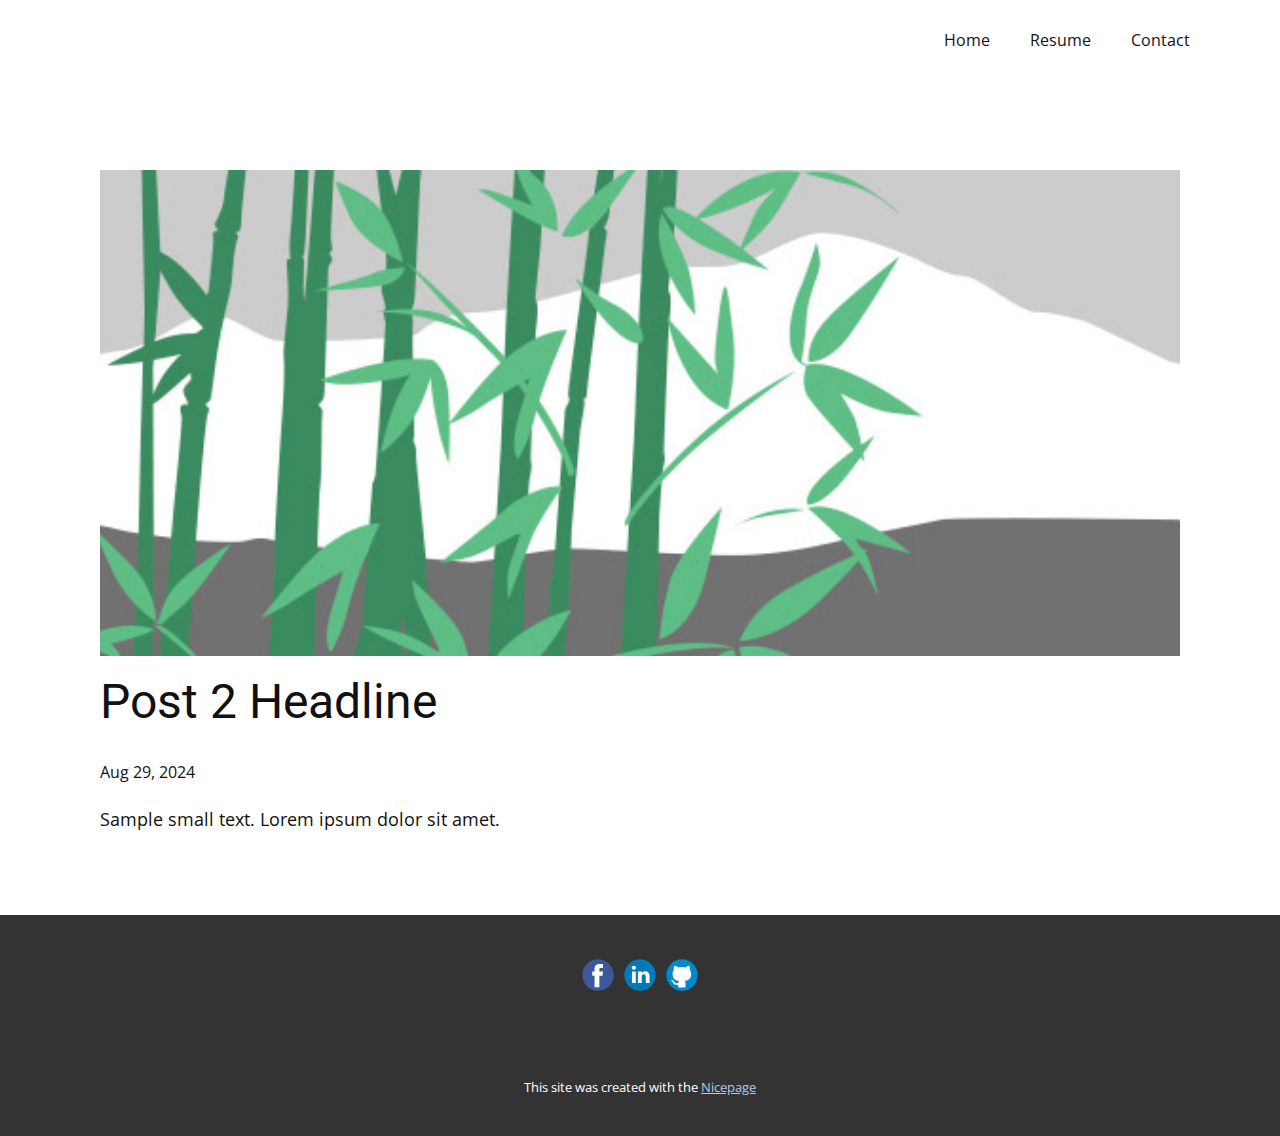
<file: blog/post-1.html>
<!DOCTYPE html>
<html style="font-size: 16px;" lang="en"><head>
    <meta name="viewport" content="width=device-width, initial-scale=1.0">
    <meta charset="utf-8">
    <meta name="keywords" content="Post 1 Headline">
    <meta name="description" content="">
    <title>Post 2 Headline</title>
    <link rel="stylesheet" href="../nicepage.css" media="screen">
<link rel="stylesheet" href="../Post-Template.css" media="screen">
    <script class="u-script" type="text/javascript" src="../jquery.js" defer=""></script>
    <script class="u-script" type="text/javascript" src="../nicepage.js" defer=""></script>
    <meta name="generator" content="Nicepage 6.16.5, nicepage.com">
    <link id="u-theme-google-font" rel="stylesheet" href="https://fonts.googleapis.com/css?family=Roboto:100,100i,300,300i,400,400i,500,500i,700,700i,900,900i|Open+Sans:300,300i,400,400i,500,500i,600,600i,700,700i,800,800i">
    
    
    
    <script type="application/ld+json">{
		"@context": "http://schema.org",
		"@type": "Organization",
		"name": "",
		"sameAs": [
				"https://www.facebook.com/waldo.singleton",
				"https://www.linkedin.com/in/waldo-s/",
				"https://github.com/waldosingleton"
		]
}</script>
    <meta name="theme-color" content="#478ac9">
  <meta data-intl-tel-input-cdn-path="intlTelInput/"></head>
  <body data-path-to-root="./" data-include-products="false" class="u-body u-xl-mode" data-lang="en"><header class="u-clearfix u-header u-header" id="sec-516d"><div class="u-clearfix u-sheet u-sheet-1">
        <nav class="u-menu u-menu-one-level u-offcanvas u-menu-1">
          <div class="menu-collapse" style="font-size: 1rem; letter-spacing: 0px;">
            <a class="u-button-style u-custom-left-right-menu-spacing u-custom-padding-bottom u-custom-top-bottom-menu-spacing u-nav-link u-text-active-palette-1-base u-text-hover-palette-2-base" href="#">
              <svg class="u-svg-link" viewBox="0 0 24 24"><use xlink:href="#menu-hamburger"></use></svg>
              <svg class="u-svg-content" version="1.1" id="menu-hamburger" viewBox="0 0 16 16" x="0px" y="0px" xmlns:xlink="http://www.w3.org/1999/xlink" xmlns="http://www.w3.org/2000/svg"><g><rect y="1" width="16" height="2"></rect><rect y="7" width="16" height="2"></rect><rect y="13" width="16" height="2"></rect>
</g></svg>
            </a>
          </div>
          <div class="u-custom-menu u-nav-container">
            <ul class="u-nav u-unstyled u-nav-1"><li class="u-nav-item"><a class="u-button-style u-nav-link u-text-active-palette-1-base u-text-hover-palette-2-base" href="../" style="padding: 10px 20px;">Home</a>
</li><li class="u-nav-item"><a class="u-button-style u-nav-link u-text-active-palette-1-base u-text-hover-palette-2-base" href="../Resume.html" style="padding: 10px 20px;">Resume</a>
</li><li class="u-nav-item"><a class="u-button-style u-nav-link u-text-active-palette-1-base u-text-hover-palette-2-base" href="../Contact.html" style="padding: 10px 20px;">Contact</a>
</li></ul>
          </div>
          <div class="u-custom-menu u-nav-container-collapse">
            <div class="u-black u-container-style u-inner-container-layout u-opacity u-opacity-95 u-sidenav">
              <div class="u-inner-container-layout u-sidenav-overflow">
                <div class="u-menu-close"></div>
                <ul class="u-align-center u-nav u-popupmenu-items u-unstyled u-nav-2"><li class="u-nav-item"><a class="u-button-style u-nav-link" href="../">Home</a>
</li><li class="u-nav-item"><a class="u-button-style u-nav-link" href="../Resume.html">Resume</a>
</li><li class="u-nav-item"><a class="u-button-style u-nav-link" href="../Contact.html">Contact</a>
</li></ul>
              </div>
            </div>
            <div class="u-black u-menu-overlay u-opacity u-opacity-70"></div>
          </div>
        </nav>
      </div></header>
    <section class="u-align-center u-clearfix u-section-1" id="sec-25aa">
      <div class="u-clearfix u-sheet u-valign-middle-md u-valign-middle-sm u-valign-middle-xs u-sheet-1"><!--post_details--><!--post_details_options_json--><!--{"source":""}--><!--/post_details_options_json--><!--blog_post-->
        <div class="u-container-style u-expanded-width u-post-details u-post-details-1">
          <div class="u-container-layout u-valign-middle u-container-layout-1"><!--blog_post_image-->
            <img alt="" class="u-blog-control u-expanded-width u-image u-image-default u-image-1" src="../images/68f64b9d.jpeg"><!--/blog_post_image--><!--blog_post_header-->
            <h2 class="u-blog-control u-text u-text-1">Post 2 Headline</h2><!--/blog_post_header--><!--blog_post_metadata-->
            <div class="u-blog-control u-metadata u-metadata-1"><!--blog_post_metadata_date-->
              <span class="u-meta-date u-meta-icon">Aug 29, 2024</span><!--/blog_post_metadata_date--><!--blog_post_metadata_category-->
              <!--/blog_post_metadata_category--><!--blog_post_metadata_comments-->
              <!--/blog_post_metadata_comments-->
            </div><!--/blog_post_metadata--><!--blog_post_content-->
            <div class="u-align-justify u-blog-control u-post-content u-text u-text-2 fr-view">
  Sample small text. Lorem ipsum dolor sit amet.
  </div><!--/blog_post_content-->
          </div>
        </div><!--/blog_post--><!--/post_details-->
      </div>
    </section>
    
    
    
    <footer class="u-align-center u-clearfix u-container-align-center u-footer u-grey-80 u-footer" id="sec-ceca"><div class="u-clearfix u-sheet u-valign-middle u-sheet-1">
        <div class="u-social-icons u-spacing-10 u-social-icons-1">
          <a class="u-social-url" title="facebook" target="_blank" href="https://www.facebook.com/waldo.singleton"><span class="u-icon u-social-facebook u-social-icon u-icon-1"><svg class="u-svg-link" preserveAspectRatio="xMidYMin slice" viewBox="0 0 112 112" style=""><use xlink:href="#svg-e2c0"></use></svg><svg class="u-svg-content" viewBox="0 0 112 112" x="0" y="0" id="svg-e2c0"><circle fill="currentColor" cx="56.1" cy="56.1" r="55"></circle><path fill="#FFFFFF" d="M73.5,31.6h-9.1c-1.4,0-3.6,0.8-3.6,3.9v8.5h12.6L72,58.3H60.8v40.8H43.9V58.3h-8V43.9h8v-9.2
c0-6.7,3.1-17,17-17h12.5v13.9H73.5z"></path></svg></span>
          </a>
          <a class="u-social-url" target="_blank" data-type="LinkedIn" title="LinkedIn" href="https://www.linkedin.com/in/waldo-s/"><span class="u-icon u-social-icon u-social-linkedin u-icon-2"><svg class="u-svg-link" preserveAspectRatio="xMidYMin slice" viewBox="0 0 112 112" style=""><use xlink:href="#svg-9725"></use></svg><svg class="u-svg-content" viewBox="0 0 112 112" x="0" y="0" id="svg-9725"><circle fill="currentColor" cx="56.1" cy="56.1" r="55"></circle><path fill="#FFFFFF" d="M41.3,83.7H27.9V43.4h13.4V83.7z M34.6,37.9L34.6,37.9c-4.6,0-7.5-3.1-7.5-7c0-4,3-7,7.6-7s7.4,3,7.5,7
      C42.2,34.8,39.2,37.9,34.6,37.9z M89.6,83.7H76.2V62.2c0-5.4-1.9-9.1-6.8-9.1c-3.7,0-5.9,2.5-6.9,4.9c-0.4,0.9-0.4,2.1-0.4,3.3v22.5
      H48.7c0,0,0.2-36.5,0-40.3h13.4v5.7c1.8-2.7,5-6.7,12.1-6.7c8.8,0,15.4,5.8,15.4,18.1V83.7z"></path></svg></span>
          </a>
          <a class="u-social-url" target="_blank" data-type="Github" title="Github" href="https://github.com/waldosingleton"><span class="u-icon u-social-github u-social-icon u-icon-3"><svg class="u-svg-link" preserveAspectRatio="xMidYMin slice" viewBox="0 0 112 112" style=""><use xlink:href="#svg-55ff"></use></svg><svg class="u-svg-content" viewBox="0 0 112 112" x="0" y="0" id="svg-55ff"><circle fill="currentColor" cx="56.1" cy="56.1" r="55"></circle><path fill="#FFFFFF" d="M88,51.3c0-5.5-1.9-10.2-5.3-13.7c0.6-1.3,2.3-6.5-0.5-13.5c0,0-4.2-1.4-14,5.3c-4.1-1.1-8.4-1.7-12.7-1.8
	c-4.3,0-8.7,0.6-12.7,1.8c-9.7-6.6-14-5.3-14-5.3c-2.8,7-1,12.2-0.5,13.5C25,41.2,23,45.7,23,51.3c0,19.6,11.9,23.9,23.3,25.2
	c-1.5,1.3-2.8,3.5-3.2,6.8c-3,1.3-10.2,3.6-14.9-4.3c0,0-2.7-4.9-7.8-5.3c0,0-5-0.1-0.4,3.1c0,0,3.3,1.6,5.6,7.5c0,0,3,9.1,17.2,6
	c0,4.3,0.1,8.3,0.1,9.5h25.2c0-1.7,0.1-7.2,0.1-14c0-4.7-1.7-7.9-3.4-9.4C76,75.2,88,70.9,88,51.3z"></path></svg></span>
          </a>
        </div>
      </div></footer>
    <section class="u-backlink u-clearfix u-grey-80">
      <p class="u-text">
        <span>This site was created with the </span>
        <a class="u-link" href="https://nicepage.com/" target="_blank" rel="nofollow">
          <span>Nicepage</span>
        </a>
      </p>
    </section>
  
</body></html>
</file>
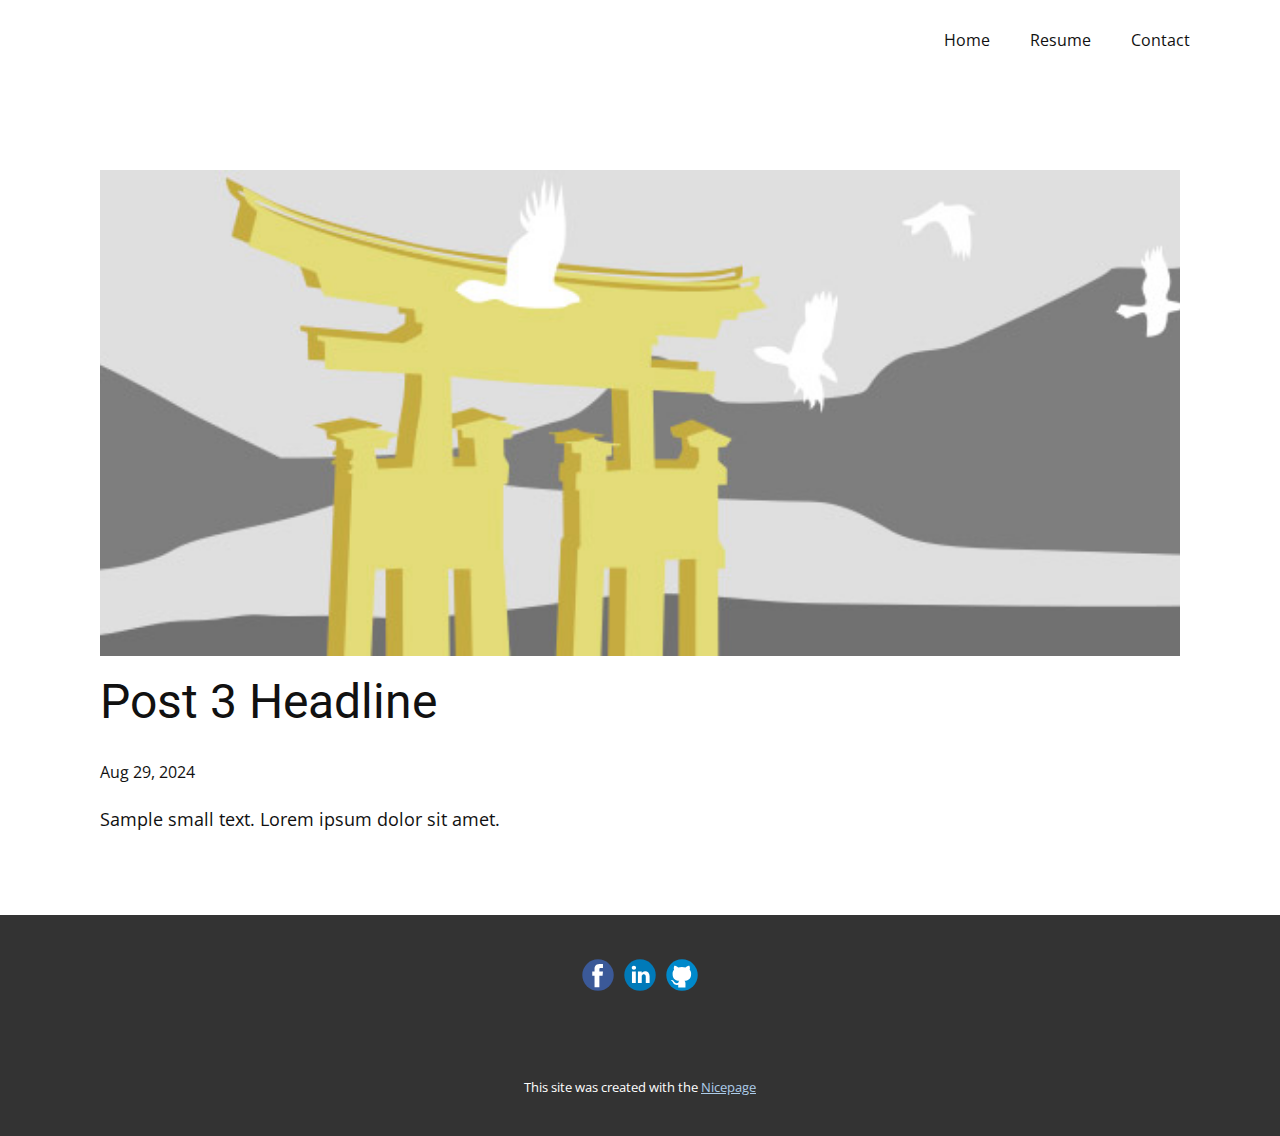
<file: blog/post-2.html>
<!DOCTYPE html>
<html style="font-size: 16px;" lang="en"><head>
    <meta name="viewport" content="width=device-width, initial-scale=1.0">
    <meta charset="utf-8">
    <meta name="keywords" content="Post 1 Headline">
    <meta name="description" content="">
    <title>Post 3 Headline</title>
    <link rel="stylesheet" href="../nicepage.css" media="screen">
<link rel="stylesheet" href="../Post-Template.css" media="screen">
    <script class="u-script" type="text/javascript" src="../jquery.js" defer=""></script>
    <script class="u-script" type="text/javascript" src="../nicepage.js" defer=""></script>
    <meta name="generator" content="Nicepage 6.16.5, nicepage.com">
    <link id="u-theme-google-font" rel="stylesheet" href="https://fonts.googleapis.com/css?family=Roboto:100,100i,300,300i,400,400i,500,500i,700,700i,900,900i|Open+Sans:300,300i,400,400i,500,500i,600,600i,700,700i,800,800i">
    
    
    
    <script type="application/ld+json">{
		"@context": "http://schema.org",
		"@type": "Organization",
		"name": "",
		"sameAs": [
				"https://www.facebook.com/waldo.singleton",
				"https://www.linkedin.com/in/waldo-s/",
				"https://github.com/waldosingleton"
		]
}</script>
    <meta name="theme-color" content="#478ac9">
  <meta data-intl-tel-input-cdn-path="intlTelInput/"></head>
  <body data-path-to-root="./" data-include-products="false" class="u-body u-xl-mode" data-lang="en"><header class="u-clearfix u-header u-header" id="sec-516d"><div class="u-clearfix u-sheet u-sheet-1">
        <nav class="u-menu u-menu-one-level u-offcanvas u-menu-1">
          <div class="menu-collapse" style="font-size: 1rem; letter-spacing: 0px;">
            <a class="u-button-style u-custom-left-right-menu-spacing u-custom-padding-bottom u-custom-top-bottom-menu-spacing u-nav-link u-text-active-palette-1-base u-text-hover-palette-2-base" href="#">
              <svg class="u-svg-link" viewBox="0 0 24 24"><use xlink:href="#menu-hamburger"></use></svg>
              <svg class="u-svg-content" version="1.1" id="menu-hamburger" viewBox="0 0 16 16" x="0px" y="0px" xmlns:xlink="http://www.w3.org/1999/xlink" xmlns="http://www.w3.org/2000/svg"><g><rect y="1" width="16" height="2"></rect><rect y="7" width="16" height="2"></rect><rect y="13" width="16" height="2"></rect>
</g></svg>
            </a>
          </div>
          <div class="u-custom-menu u-nav-container">
            <ul class="u-nav u-unstyled u-nav-1"><li class="u-nav-item"><a class="u-button-style u-nav-link u-text-active-palette-1-base u-text-hover-palette-2-base" href="../" style="padding: 10px 20px;">Home</a>
</li><li class="u-nav-item"><a class="u-button-style u-nav-link u-text-active-palette-1-base u-text-hover-palette-2-base" href="../Resume.html" style="padding: 10px 20px;">Resume</a>
</li><li class="u-nav-item"><a class="u-button-style u-nav-link u-text-active-palette-1-base u-text-hover-palette-2-base" href="../Contact.html" style="padding: 10px 20px;">Contact</a>
</li></ul>
          </div>
          <div class="u-custom-menu u-nav-container-collapse">
            <div class="u-black u-container-style u-inner-container-layout u-opacity u-opacity-95 u-sidenav">
              <div class="u-inner-container-layout u-sidenav-overflow">
                <div class="u-menu-close"></div>
                <ul class="u-align-center u-nav u-popupmenu-items u-unstyled u-nav-2"><li class="u-nav-item"><a class="u-button-style u-nav-link" href="../">Home</a>
</li><li class="u-nav-item"><a class="u-button-style u-nav-link" href="../Resume.html">Resume</a>
</li><li class="u-nav-item"><a class="u-button-style u-nav-link" href="../Contact.html">Contact</a>
</li></ul>
              </div>
            </div>
            <div class="u-black u-menu-overlay u-opacity u-opacity-70"></div>
          </div>
        </nav>
      </div></header>
    <section class="u-align-center u-clearfix u-section-1" id="sec-25aa">
      <div class="u-clearfix u-sheet u-valign-middle-md u-valign-middle-sm u-valign-middle-xs u-sheet-1"><!--post_details--><!--post_details_options_json--><!--{"source":""}--><!--/post_details_options_json--><!--blog_post-->
        <div class="u-container-style u-expanded-width u-post-details u-post-details-1">
          <div class="u-container-layout u-valign-middle u-container-layout-1"><!--blog_post_image-->
            <img alt="" class="u-blog-control u-expanded-width u-image u-image-default u-image-1" src="../images/8ad73f3c.jpeg"><!--/blog_post_image--><!--blog_post_header-->
            <h2 class="u-blog-control u-text u-text-1">Post 3 Headline</h2><!--/blog_post_header--><!--blog_post_metadata-->
            <div class="u-blog-control u-metadata u-metadata-1"><!--blog_post_metadata_date-->
              <span class="u-meta-date u-meta-icon">Aug 29, 2024</span><!--/blog_post_metadata_date--><!--blog_post_metadata_category-->
              <!--/blog_post_metadata_category--><!--blog_post_metadata_comments-->
              <!--/blog_post_metadata_comments-->
            </div><!--/blog_post_metadata--><!--blog_post_content-->
            <div class="u-align-justify u-blog-control u-post-content u-text u-text-2 fr-view">
  Sample small text. Lorem ipsum dolor sit amet.
  </div><!--/blog_post_content-->
          </div>
        </div><!--/blog_post--><!--/post_details-->
      </div>
    </section>
    
    
    
    <footer class="u-align-center u-clearfix u-container-align-center u-footer u-grey-80 u-footer" id="sec-ceca"><div class="u-clearfix u-sheet u-valign-middle u-sheet-1">
        <div class="u-social-icons u-spacing-10 u-social-icons-1">
          <a class="u-social-url" title="facebook" target="_blank" href="https://www.facebook.com/waldo.singleton"><span class="u-icon u-social-facebook u-social-icon u-icon-1"><svg class="u-svg-link" preserveAspectRatio="xMidYMin slice" viewBox="0 0 112 112" style=""><use xlink:href="#svg-e2c0"></use></svg><svg class="u-svg-content" viewBox="0 0 112 112" x="0" y="0" id="svg-e2c0"><circle fill="currentColor" cx="56.1" cy="56.1" r="55"></circle><path fill="#FFFFFF" d="M73.5,31.6h-9.1c-1.4,0-3.6,0.8-3.6,3.9v8.5h12.6L72,58.3H60.8v40.8H43.9V58.3h-8V43.9h8v-9.2
c0-6.7,3.1-17,17-17h12.5v13.9H73.5z"></path></svg></span>
          </a>
          <a class="u-social-url" target="_blank" data-type="LinkedIn" title="LinkedIn" href="https://www.linkedin.com/in/waldo-s/"><span class="u-icon u-social-icon u-social-linkedin u-icon-2"><svg class="u-svg-link" preserveAspectRatio="xMidYMin slice" viewBox="0 0 112 112" style=""><use xlink:href="#svg-9725"></use></svg><svg class="u-svg-content" viewBox="0 0 112 112" x="0" y="0" id="svg-9725"><circle fill="currentColor" cx="56.1" cy="56.1" r="55"></circle><path fill="#FFFFFF" d="M41.3,83.7H27.9V43.4h13.4V83.7z M34.6,37.9L34.6,37.9c-4.6,0-7.5-3.1-7.5-7c0-4,3-7,7.6-7s7.4,3,7.5,7
      C42.2,34.8,39.2,37.9,34.6,37.9z M89.6,83.7H76.2V62.2c0-5.4-1.9-9.1-6.8-9.1c-3.7,0-5.9,2.5-6.9,4.9c-0.4,0.9-0.4,2.1-0.4,3.3v22.5
      H48.7c0,0,0.2-36.5,0-40.3h13.4v5.7c1.8-2.7,5-6.7,12.1-6.7c8.8,0,15.4,5.8,15.4,18.1V83.7z"></path></svg></span>
          </a>
          <a class="u-social-url" target="_blank" data-type="Github" title="Github" href="https://github.com/waldosingleton"><span class="u-icon u-social-github u-social-icon u-icon-3"><svg class="u-svg-link" preserveAspectRatio="xMidYMin slice" viewBox="0 0 112 112" style=""><use xlink:href="#svg-55ff"></use></svg><svg class="u-svg-content" viewBox="0 0 112 112" x="0" y="0" id="svg-55ff"><circle fill="currentColor" cx="56.1" cy="56.1" r="55"></circle><path fill="#FFFFFF" d="M88,51.3c0-5.5-1.9-10.2-5.3-13.7c0.6-1.3,2.3-6.5-0.5-13.5c0,0-4.2-1.4-14,5.3c-4.1-1.1-8.4-1.7-12.7-1.8
	c-4.3,0-8.7,0.6-12.7,1.8c-9.7-6.6-14-5.3-14-5.3c-2.8,7-1,12.2-0.5,13.5C25,41.2,23,45.7,23,51.3c0,19.6,11.9,23.9,23.3,25.2
	c-1.5,1.3-2.8,3.5-3.2,6.8c-3,1.3-10.2,3.6-14.9-4.3c0,0-2.7-4.9-7.8-5.3c0,0-5-0.1-0.4,3.1c0,0,3.3,1.6,5.6,7.5c0,0,3,9.1,17.2,6
	c0,4.3,0.1,8.3,0.1,9.5h25.2c0-1.7,0.1-7.2,0.1-14c0-4.7-1.7-7.9-3.4-9.4C76,75.2,88,70.9,88,51.3z"></path></svg></span>
          </a>
        </div>
      </div></footer>
    <section class="u-backlink u-clearfix u-grey-80">
      <p class="u-text">
        <span>This site was created with the </span>
        <a class="u-link" href="https://nicepage.com/" target="_blank" rel="nofollow">
          <span>Nicepage</span>
        </a>
      </p>
    </section>
  
</body></html>
</file>
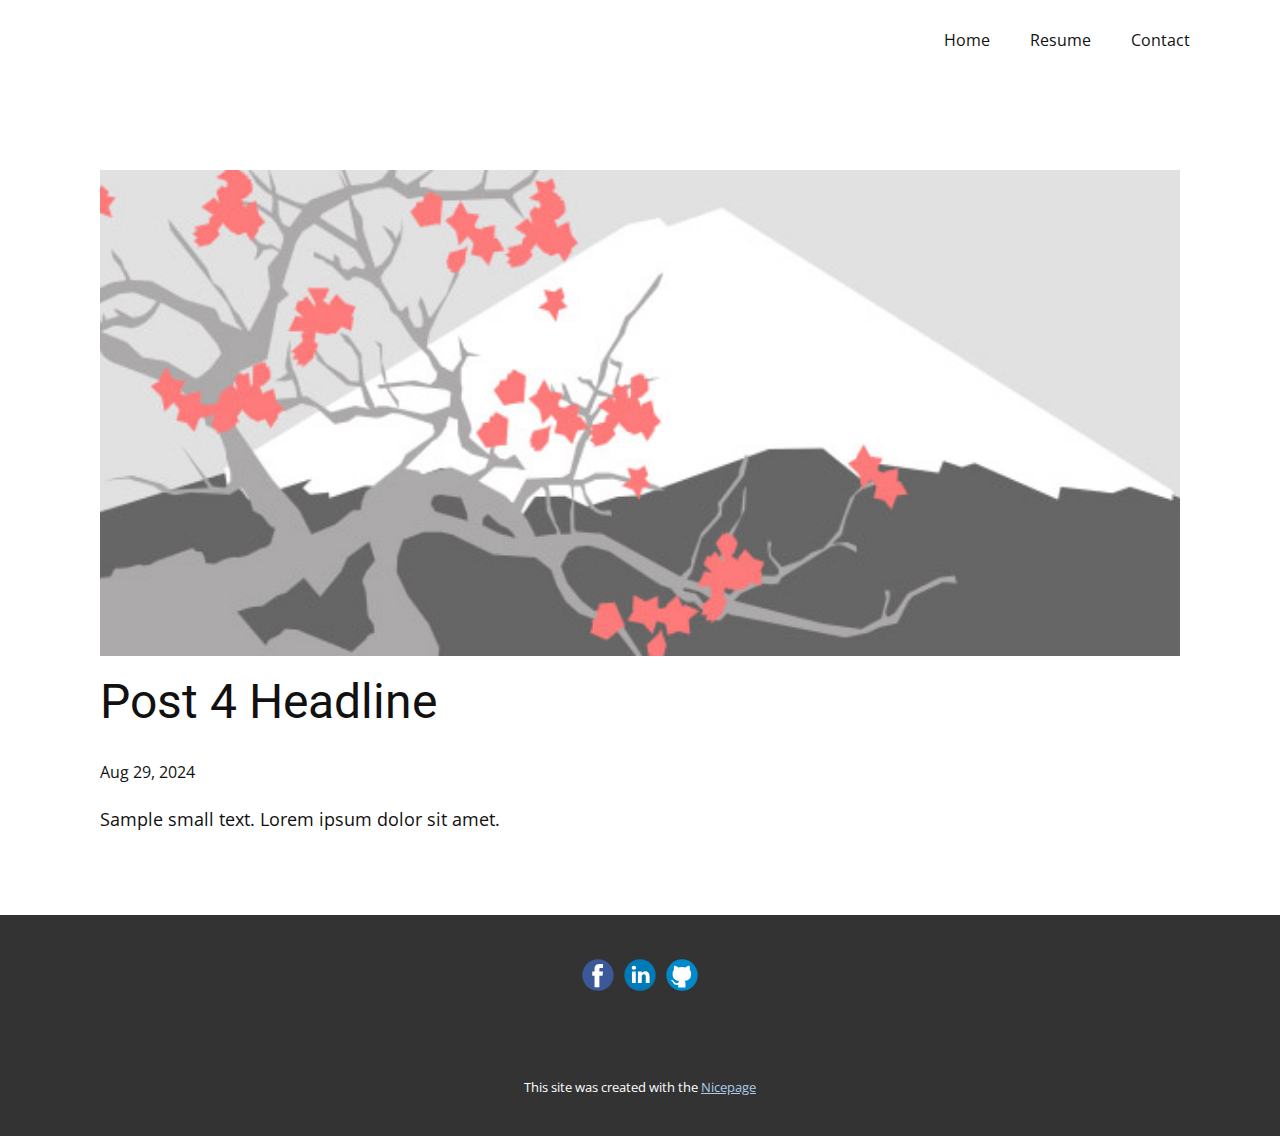
<file: blog/post-3.html>
<!DOCTYPE html>
<html style="font-size: 16px;" lang="en"><head>
    <meta name="viewport" content="width=device-width, initial-scale=1.0">
    <meta charset="utf-8">
    <meta name="keywords" content="Post 1 Headline">
    <meta name="description" content="">
    <title>Post 4 Headline</title>
    <link rel="stylesheet" href="../nicepage.css" media="screen">
<link rel="stylesheet" href="../Post-Template.css" media="screen">
    <script class="u-script" type="text/javascript" src="../jquery.js" defer=""></script>
    <script class="u-script" type="text/javascript" src="../nicepage.js" defer=""></script>
    <meta name="generator" content="Nicepage 6.16.5, nicepage.com">
    <link id="u-theme-google-font" rel="stylesheet" href="https://fonts.googleapis.com/css?family=Roboto:100,100i,300,300i,400,400i,500,500i,700,700i,900,900i|Open+Sans:300,300i,400,400i,500,500i,600,600i,700,700i,800,800i">
    
    
    
    <script type="application/ld+json">{
		"@context": "http://schema.org",
		"@type": "Organization",
		"name": "",
		"sameAs": [
				"https://www.facebook.com/waldo.singleton",
				"https://www.linkedin.com/in/waldo-s/",
				"https://github.com/waldosingleton"
		]
}</script>
    <meta name="theme-color" content="#478ac9">
  <meta data-intl-tel-input-cdn-path="intlTelInput/"></head>
  <body data-path-to-root="./" data-include-products="false" class="u-body u-xl-mode" data-lang="en"><header class="u-clearfix u-header u-header" id="sec-516d"><div class="u-clearfix u-sheet u-sheet-1">
        <nav class="u-menu u-menu-one-level u-offcanvas u-menu-1">
          <div class="menu-collapse" style="font-size: 1rem; letter-spacing: 0px;">
            <a class="u-button-style u-custom-left-right-menu-spacing u-custom-padding-bottom u-custom-top-bottom-menu-spacing u-nav-link u-text-active-palette-1-base u-text-hover-palette-2-base" href="#">
              <svg class="u-svg-link" viewBox="0 0 24 24"><use xlink:href="#menu-hamburger"></use></svg>
              <svg class="u-svg-content" version="1.1" id="menu-hamburger" viewBox="0 0 16 16" x="0px" y="0px" xmlns:xlink="http://www.w3.org/1999/xlink" xmlns="http://www.w3.org/2000/svg"><g><rect y="1" width="16" height="2"></rect><rect y="7" width="16" height="2"></rect><rect y="13" width="16" height="2"></rect>
</g></svg>
            </a>
          </div>
          <div class="u-custom-menu u-nav-container">
            <ul class="u-nav u-unstyled u-nav-1"><li class="u-nav-item"><a class="u-button-style u-nav-link u-text-active-palette-1-base u-text-hover-palette-2-base" href="../" style="padding: 10px 20px;">Home</a>
</li><li class="u-nav-item"><a class="u-button-style u-nav-link u-text-active-palette-1-base u-text-hover-palette-2-base" href="../Resume.html" style="padding: 10px 20px;">Resume</a>
</li><li class="u-nav-item"><a class="u-button-style u-nav-link u-text-active-palette-1-base u-text-hover-palette-2-base" href="../Contact.html" style="padding: 10px 20px;">Contact</a>
</li></ul>
          </div>
          <div class="u-custom-menu u-nav-container-collapse">
            <div class="u-black u-container-style u-inner-container-layout u-opacity u-opacity-95 u-sidenav">
              <div class="u-inner-container-layout u-sidenav-overflow">
                <div class="u-menu-close"></div>
                <ul class="u-align-center u-nav u-popupmenu-items u-unstyled u-nav-2"><li class="u-nav-item"><a class="u-button-style u-nav-link" href="../">Home</a>
</li><li class="u-nav-item"><a class="u-button-style u-nav-link" href="../Resume.html">Resume</a>
</li><li class="u-nav-item"><a class="u-button-style u-nav-link" href="../Contact.html">Contact</a>
</li></ul>
              </div>
            </div>
            <div class="u-black u-menu-overlay u-opacity u-opacity-70"></div>
          </div>
        </nav>
      </div></header>
    <section class="u-align-center u-clearfix u-section-1" id="sec-25aa">
      <div class="u-clearfix u-sheet u-valign-middle-md u-valign-middle-sm u-valign-middle-xs u-sheet-1"><!--post_details--><!--post_details_options_json--><!--{"source":""}--><!--/post_details_options_json--><!--blog_post-->
        <div class="u-container-style u-expanded-width u-post-details u-post-details-1">
          <div class="u-container-layout u-valign-middle u-container-layout-1"><!--blog_post_image-->
            <img alt="" class="u-blog-control u-expanded-width u-image u-image-default u-image-1" src="../images/0fd3416c.jpeg"><!--/blog_post_image--><!--blog_post_header-->
            <h2 class="u-blog-control u-text u-text-1">Post 4 Headline</h2><!--/blog_post_header--><!--blog_post_metadata-->
            <div class="u-blog-control u-metadata u-metadata-1"><!--blog_post_metadata_date-->
              <span class="u-meta-date u-meta-icon">Aug 29, 2024</span><!--/blog_post_metadata_date--><!--blog_post_metadata_category-->
              <!--/blog_post_metadata_category--><!--blog_post_metadata_comments-->
              <!--/blog_post_metadata_comments-->
            </div><!--/blog_post_metadata--><!--blog_post_content-->
            <div class="u-align-justify u-blog-control u-post-content u-text u-text-2 fr-view">
  Sample small text. Lorem ipsum dolor sit amet.
  </div><!--/blog_post_content-->
          </div>
        </div><!--/blog_post--><!--/post_details-->
      </div>
    </section>
    
    
    
    <footer class="u-align-center u-clearfix u-container-align-center u-footer u-grey-80 u-footer" id="sec-ceca"><div class="u-clearfix u-sheet u-valign-middle u-sheet-1">
        <div class="u-social-icons u-spacing-10 u-social-icons-1">
          <a class="u-social-url" title="facebook" target="_blank" href="https://www.facebook.com/waldo.singleton"><span class="u-icon u-social-facebook u-social-icon u-icon-1"><svg class="u-svg-link" preserveAspectRatio="xMidYMin slice" viewBox="0 0 112 112" style=""><use xlink:href="#svg-e2c0"></use></svg><svg class="u-svg-content" viewBox="0 0 112 112" x="0" y="0" id="svg-e2c0"><circle fill="currentColor" cx="56.1" cy="56.1" r="55"></circle><path fill="#FFFFFF" d="M73.5,31.6h-9.1c-1.4,0-3.6,0.8-3.6,3.9v8.5h12.6L72,58.3H60.8v40.8H43.9V58.3h-8V43.9h8v-9.2
c0-6.7,3.1-17,17-17h12.5v13.9H73.5z"></path></svg></span>
          </a>
          <a class="u-social-url" target="_blank" data-type="LinkedIn" title="LinkedIn" href="https://www.linkedin.com/in/waldo-s/"><span class="u-icon u-social-icon u-social-linkedin u-icon-2"><svg class="u-svg-link" preserveAspectRatio="xMidYMin slice" viewBox="0 0 112 112" style=""><use xlink:href="#svg-9725"></use></svg><svg class="u-svg-content" viewBox="0 0 112 112" x="0" y="0" id="svg-9725"><circle fill="currentColor" cx="56.1" cy="56.1" r="55"></circle><path fill="#FFFFFF" d="M41.3,83.7H27.9V43.4h13.4V83.7z M34.6,37.9L34.6,37.9c-4.6,0-7.5-3.1-7.5-7c0-4,3-7,7.6-7s7.4,3,7.5,7
      C42.2,34.8,39.2,37.9,34.6,37.9z M89.6,83.7H76.2V62.2c0-5.4-1.9-9.1-6.8-9.1c-3.7,0-5.9,2.5-6.9,4.9c-0.4,0.9-0.4,2.1-0.4,3.3v22.5
      H48.7c0,0,0.2-36.5,0-40.3h13.4v5.7c1.8-2.7,5-6.7,12.1-6.7c8.8,0,15.4,5.8,15.4,18.1V83.7z"></path></svg></span>
          </a>
          <a class="u-social-url" target="_blank" data-type="Github" title="Github" href="https://github.com/waldosingleton"><span class="u-icon u-social-github u-social-icon u-icon-3"><svg class="u-svg-link" preserveAspectRatio="xMidYMin slice" viewBox="0 0 112 112" style=""><use xlink:href="#svg-55ff"></use></svg><svg class="u-svg-content" viewBox="0 0 112 112" x="0" y="0" id="svg-55ff"><circle fill="currentColor" cx="56.1" cy="56.1" r="55"></circle><path fill="#FFFFFF" d="M88,51.3c0-5.5-1.9-10.2-5.3-13.7c0.6-1.3,2.3-6.5-0.5-13.5c0,0-4.2-1.4-14,5.3c-4.1-1.1-8.4-1.7-12.7-1.8
	c-4.3,0-8.7,0.6-12.7,1.8c-9.7-6.6-14-5.3-14-5.3c-2.8,7-1,12.2-0.5,13.5C25,41.2,23,45.7,23,51.3c0,19.6,11.9,23.9,23.3,25.2
	c-1.5,1.3-2.8,3.5-3.2,6.8c-3,1.3-10.2,3.6-14.9-4.3c0,0-2.7-4.9-7.8-5.3c0,0-5-0.1-0.4,3.1c0,0,3.3,1.6,5.6,7.5c0,0,3,9.1,17.2,6
	c0,4.3,0.1,8.3,0.1,9.5h25.2c0-1.7,0.1-7.2,0.1-14c0-4.7-1.7-7.9-3.4-9.4C76,75.2,88,70.9,88,51.3z"></path></svg></span>
          </a>
        </div>
      </div></footer>
    <section class="u-backlink u-clearfix u-grey-80">
      <p class="u-text">
        <span>This site was created with the </span>
        <a class="u-link" href="https://nicepage.com/" target="_blank" rel="nofollow">
          <span>Nicepage</span>
        </a>
      </p>
    </section>
  
</body></html>
</file>
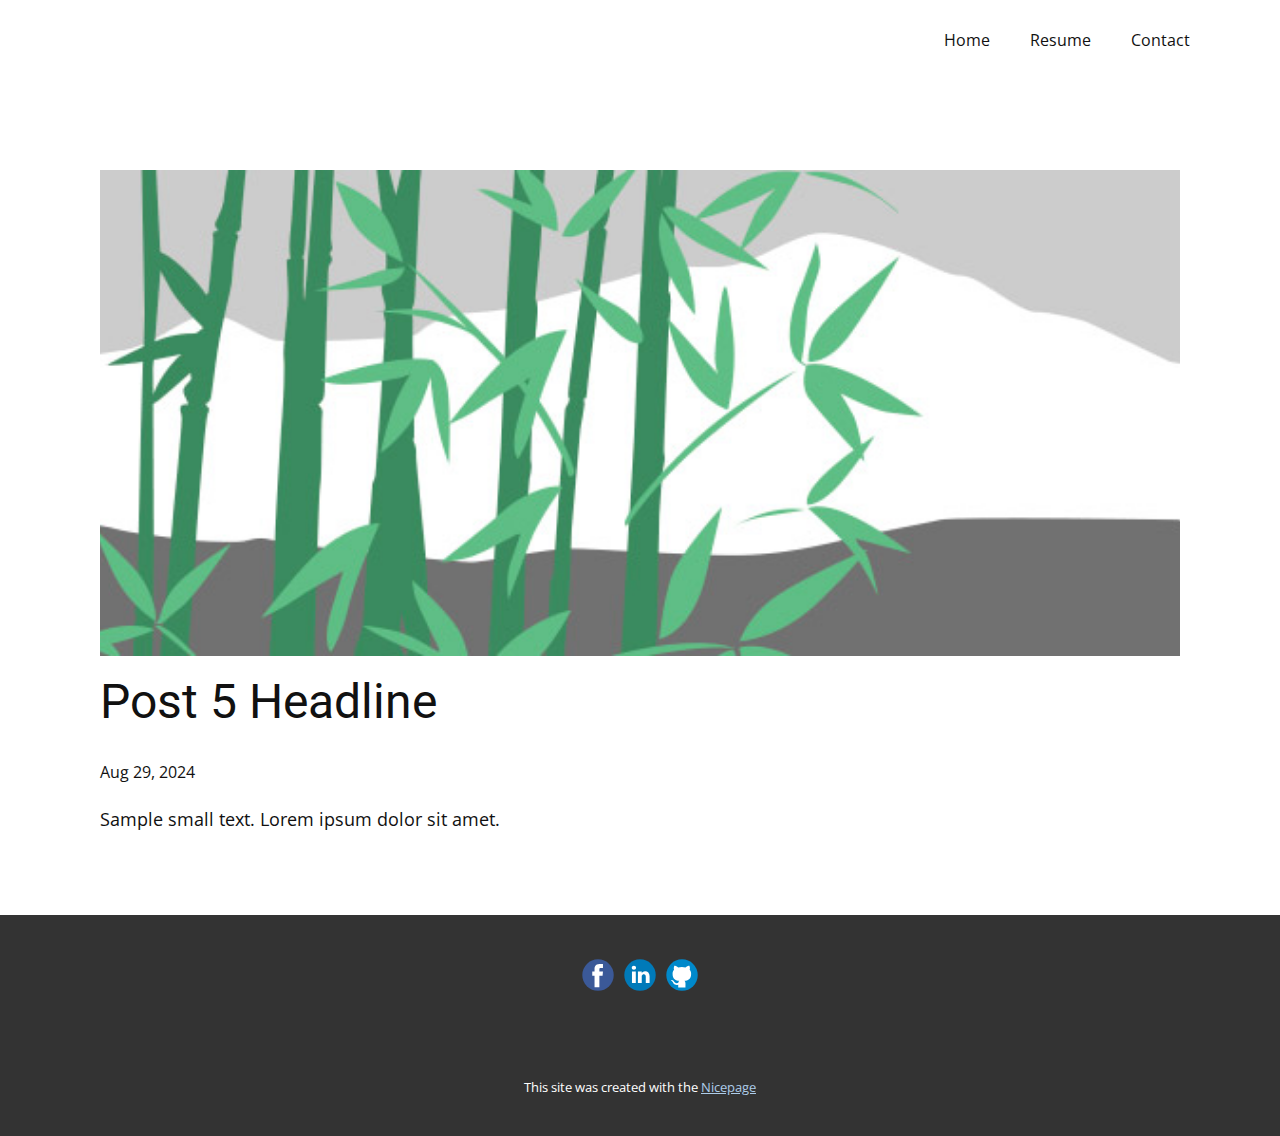
<file: blog/post-4.html>
<!DOCTYPE html>
<html style="font-size: 16px;" lang="en"><head>
    <meta name="viewport" content="width=device-width, initial-scale=1.0">
    <meta charset="utf-8">
    <meta name="keywords" content="Post 1 Headline">
    <meta name="description" content="">
    <title>Post 5 Headline</title>
    <link rel="stylesheet" href="../nicepage.css" media="screen">
<link rel="stylesheet" href="../Post-Template.css" media="screen">
    <script class="u-script" type="text/javascript" src="../jquery.js" defer=""></script>
    <script class="u-script" type="text/javascript" src="../nicepage.js" defer=""></script>
    <meta name="generator" content="Nicepage 6.16.5, nicepage.com">
    <link id="u-theme-google-font" rel="stylesheet" href="https://fonts.googleapis.com/css?family=Roboto:100,100i,300,300i,400,400i,500,500i,700,700i,900,900i|Open+Sans:300,300i,400,400i,500,500i,600,600i,700,700i,800,800i">
    
    
    
    <script type="application/ld+json">{
		"@context": "http://schema.org",
		"@type": "Organization",
		"name": "",
		"sameAs": [
				"https://www.facebook.com/waldo.singleton",
				"https://www.linkedin.com/in/waldo-s/",
				"https://github.com/waldosingleton"
		]
}</script>
    <meta name="theme-color" content="#478ac9">
  <meta data-intl-tel-input-cdn-path="intlTelInput/"></head>
  <body data-path-to-root="./" data-include-products="false" class="u-body u-xl-mode" data-lang="en"><header class="u-clearfix u-header u-header" id="sec-516d"><div class="u-clearfix u-sheet u-sheet-1">
        <nav class="u-menu u-menu-one-level u-offcanvas u-menu-1">
          <div class="menu-collapse" style="font-size: 1rem; letter-spacing: 0px;">
            <a class="u-button-style u-custom-left-right-menu-spacing u-custom-padding-bottom u-custom-top-bottom-menu-spacing u-nav-link u-text-active-palette-1-base u-text-hover-palette-2-base" href="#">
              <svg class="u-svg-link" viewBox="0 0 24 24"><use xlink:href="#menu-hamburger"></use></svg>
              <svg class="u-svg-content" version="1.1" id="menu-hamburger" viewBox="0 0 16 16" x="0px" y="0px" xmlns:xlink="http://www.w3.org/1999/xlink" xmlns="http://www.w3.org/2000/svg"><g><rect y="1" width="16" height="2"></rect><rect y="7" width="16" height="2"></rect><rect y="13" width="16" height="2"></rect>
</g></svg>
            </a>
          </div>
          <div class="u-custom-menu u-nav-container">
            <ul class="u-nav u-unstyled u-nav-1"><li class="u-nav-item"><a class="u-button-style u-nav-link u-text-active-palette-1-base u-text-hover-palette-2-base" href="../" style="padding: 10px 20px;">Home</a>
</li><li class="u-nav-item"><a class="u-button-style u-nav-link u-text-active-palette-1-base u-text-hover-palette-2-base" href="../Resume.html" style="padding: 10px 20px;">Resume</a>
</li><li class="u-nav-item"><a class="u-button-style u-nav-link u-text-active-palette-1-base u-text-hover-palette-2-base" href="../Contact.html" style="padding: 10px 20px;">Contact</a>
</li></ul>
          </div>
          <div class="u-custom-menu u-nav-container-collapse">
            <div class="u-black u-container-style u-inner-container-layout u-opacity u-opacity-95 u-sidenav">
              <div class="u-inner-container-layout u-sidenav-overflow">
                <div class="u-menu-close"></div>
                <ul class="u-align-center u-nav u-popupmenu-items u-unstyled u-nav-2"><li class="u-nav-item"><a class="u-button-style u-nav-link" href="../">Home</a>
</li><li class="u-nav-item"><a class="u-button-style u-nav-link" href="../Resume.html">Resume</a>
</li><li class="u-nav-item"><a class="u-button-style u-nav-link" href="../Contact.html">Contact</a>
</li></ul>
              </div>
            </div>
            <div class="u-black u-menu-overlay u-opacity u-opacity-70"></div>
          </div>
        </nav>
      </div></header>
    <section class="u-align-center u-clearfix u-section-1" id="sec-25aa">
      <div class="u-clearfix u-sheet u-valign-middle-md u-valign-middle-sm u-valign-middle-xs u-sheet-1"><!--post_details--><!--post_details_options_json--><!--{"source":""}--><!--/post_details_options_json--><!--blog_post-->
        <div class="u-container-style u-expanded-width u-post-details u-post-details-1">
          <div class="u-container-layout u-valign-middle u-container-layout-1"><!--blog_post_image-->
            <img alt="" class="u-blog-control u-expanded-width u-image u-image-default u-image-1" src="../images/68f64b9d.jpeg"><!--/blog_post_image--><!--blog_post_header-->
            <h2 class="u-blog-control u-text u-text-1">Post 5 Headline</h2><!--/blog_post_header--><!--blog_post_metadata-->
            <div class="u-blog-control u-metadata u-metadata-1"><!--blog_post_metadata_date-->
              <span class="u-meta-date u-meta-icon">Aug 29, 2024</span><!--/blog_post_metadata_date--><!--blog_post_metadata_category-->
              <!--/blog_post_metadata_category--><!--blog_post_metadata_comments-->
              <!--/blog_post_metadata_comments-->
            </div><!--/blog_post_metadata--><!--blog_post_content-->
            <div class="u-align-justify u-blog-control u-post-content u-text u-text-2 fr-view">
  Sample small text. Lorem ipsum dolor sit amet.
  </div><!--/blog_post_content-->
          </div>
        </div><!--/blog_post--><!--/post_details-->
      </div>
    </section>
    
    
    
    <footer class="u-align-center u-clearfix u-container-align-center u-footer u-grey-80 u-footer" id="sec-ceca"><div class="u-clearfix u-sheet u-valign-middle u-sheet-1">
        <div class="u-social-icons u-spacing-10 u-social-icons-1">
          <a class="u-social-url" title="facebook" target="_blank" href="https://www.facebook.com/waldo.singleton"><span class="u-icon u-social-facebook u-social-icon u-icon-1"><svg class="u-svg-link" preserveAspectRatio="xMidYMin slice" viewBox="0 0 112 112" style=""><use xlink:href="#svg-e2c0"></use></svg><svg class="u-svg-content" viewBox="0 0 112 112" x="0" y="0" id="svg-e2c0"><circle fill="currentColor" cx="56.1" cy="56.1" r="55"></circle><path fill="#FFFFFF" d="M73.5,31.6h-9.1c-1.4,0-3.6,0.8-3.6,3.9v8.5h12.6L72,58.3H60.8v40.8H43.9V58.3h-8V43.9h8v-9.2
c0-6.7,3.1-17,17-17h12.5v13.9H73.5z"></path></svg></span>
          </a>
          <a class="u-social-url" target="_blank" data-type="LinkedIn" title="LinkedIn" href="https://www.linkedin.com/in/waldo-s/"><span class="u-icon u-social-icon u-social-linkedin u-icon-2"><svg class="u-svg-link" preserveAspectRatio="xMidYMin slice" viewBox="0 0 112 112" style=""><use xlink:href="#svg-9725"></use></svg><svg class="u-svg-content" viewBox="0 0 112 112" x="0" y="0" id="svg-9725"><circle fill="currentColor" cx="56.1" cy="56.1" r="55"></circle><path fill="#FFFFFF" d="M41.3,83.7H27.9V43.4h13.4V83.7z M34.6,37.9L34.6,37.9c-4.6,0-7.5-3.1-7.5-7c0-4,3-7,7.6-7s7.4,3,7.5,7
      C42.2,34.8,39.2,37.9,34.6,37.9z M89.6,83.7H76.2V62.2c0-5.4-1.9-9.1-6.8-9.1c-3.7,0-5.9,2.5-6.9,4.9c-0.4,0.9-0.4,2.1-0.4,3.3v22.5
      H48.7c0,0,0.2-36.5,0-40.3h13.4v5.7c1.8-2.7,5-6.7,12.1-6.7c8.8,0,15.4,5.8,15.4,18.1V83.7z"></path></svg></span>
          </a>
          <a class="u-social-url" target="_blank" data-type="Github" title="Github" href="https://github.com/waldosingleton"><span class="u-icon u-social-github u-social-icon u-icon-3"><svg class="u-svg-link" preserveAspectRatio="xMidYMin slice" viewBox="0 0 112 112" style=""><use xlink:href="#svg-55ff"></use></svg><svg class="u-svg-content" viewBox="0 0 112 112" x="0" y="0" id="svg-55ff"><circle fill="currentColor" cx="56.1" cy="56.1" r="55"></circle><path fill="#FFFFFF" d="M88,51.3c0-5.5-1.9-10.2-5.3-13.7c0.6-1.3,2.3-6.5-0.5-13.5c0,0-4.2-1.4-14,5.3c-4.1-1.1-8.4-1.7-12.7-1.8
	c-4.3,0-8.7,0.6-12.7,1.8c-9.7-6.6-14-5.3-14-5.3c-2.8,7-1,12.2-0.5,13.5C25,41.2,23,45.7,23,51.3c0,19.6,11.9,23.9,23.3,25.2
	c-1.5,1.3-2.8,3.5-3.2,6.8c-3,1.3-10.2,3.6-14.9-4.3c0,0-2.7-4.9-7.8-5.3c0,0-5-0.1-0.4,3.1c0,0,3.3,1.6,5.6,7.5c0,0,3,9.1,17.2,6
	c0,4.3,0.1,8.3,0.1,9.5h25.2c0-1.7,0.1-7.2,0.1-14c0-4.7-1.7-7.9-3.4-9.4C76,75.2,88,70.9,88,51.3z"></path></svg></span>
          </a>
        </div>
      </div></footer>
    <section class="u-backlink u-clearfix u-grey-80">
      <p class="u-text">
        <span>This site was created with the </span>
        <a class="u-link" href="https://nicepage.com/" target="_blank" rel="nofollow">
          <span>Nicepage</span>
        </a>
      </p>
    </section>
  
</body></html>
</file>
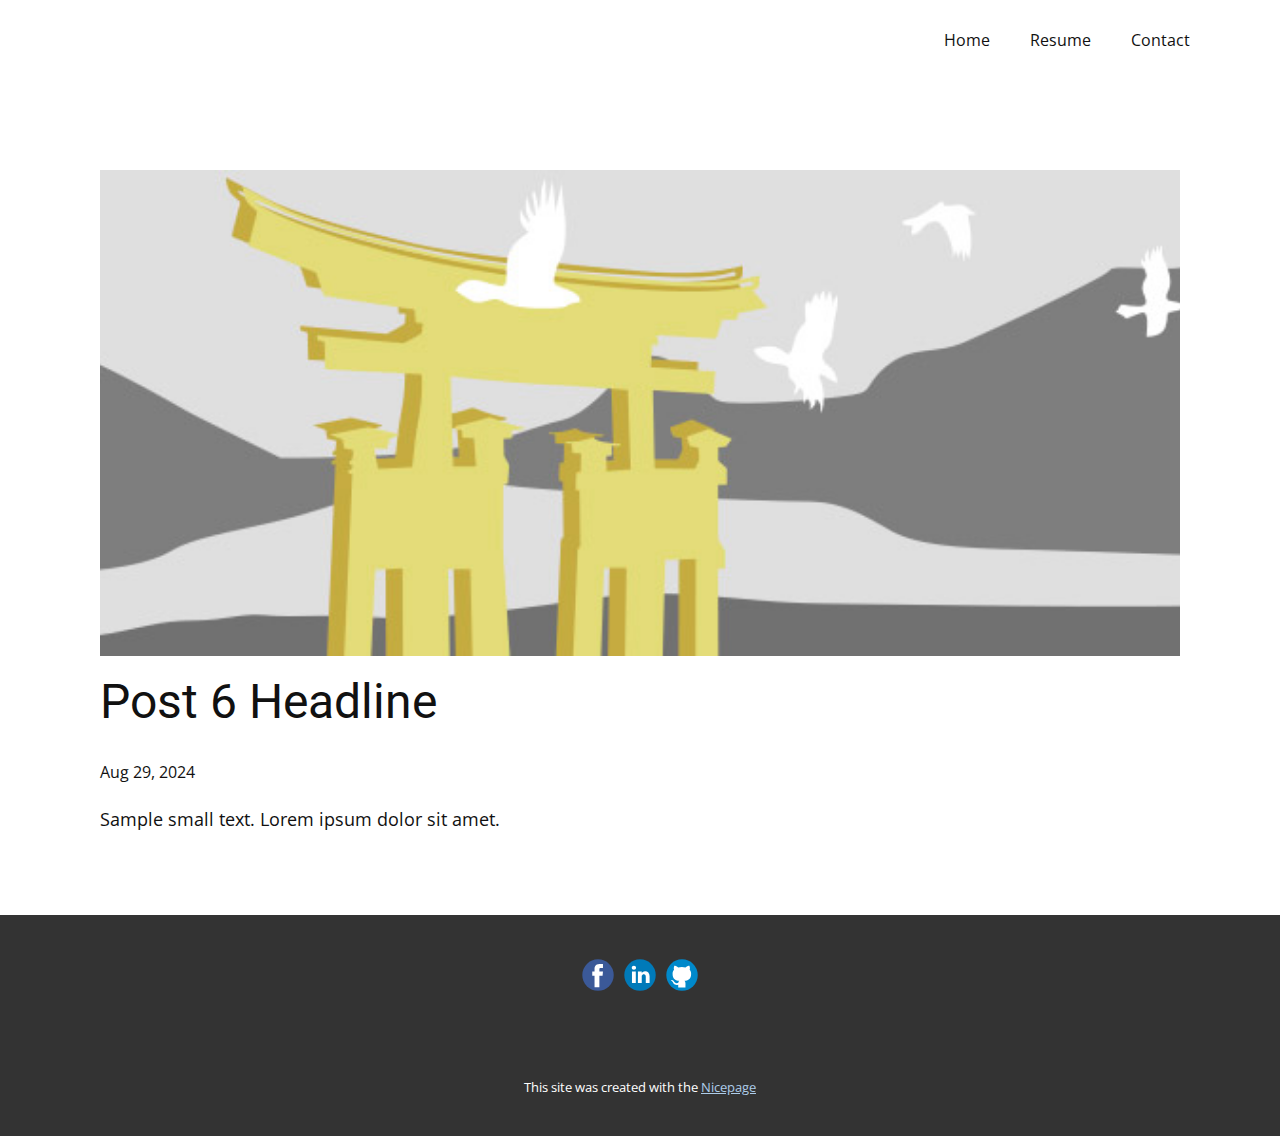
<file: blog/post-5.html>
<!DOCTYPE html>
<html style="font-size: 16px;" lang="en"><head>
    <meta name="viewport" content="width=device-width, initial-scale=1.0">
    <meta charset="utf-8">
    <meta name="keywords" content="Post 1 Headline">
    <meta name="description" content="">
    <title>Post 6 Headline</title>
    <link rel="stylesheet" href="../nicepage.css" media="screen">
<link rel="stylesheet" href="../Post-Template.css" media="screen">
    <script class="u-script" type="text/javascript" src="../jquery.js" defer=""></script>
    <script class="u-script" type="text/javascript" src="../nicepage.js" defer=""></script>
    <meta name="generator" content="Nicepage 6.16.5, nicepage.com">
    <link id="u-theme-google-font" rel="stylesheet" href="https://fonts.googleapis.com/css?family=Roboto:100,100i,300,300i,400,400i,500,500i,700,700i,900,900i|Open+Sans:300,300i,400,400i,500,500i,600,600i,700,700i,800,800i">
    
    
    
    <script type="application/ld+json">{
		"@context": "http://schema.org",
		"@type": "Organization",
		"name": "",
		"sameAs": [
				"https://www.facebook.com/waldo.singleton",
				"https://www.linkedin.com/in/waldo-s/",
				"https://github.com/waldosingleton"
		]
}</script>
    <meta name="theme-color" content="#478ac9">
  <meta data-intl-tel-input-cdn-path="intlTelInput/"></head>
  <body data-path-to-root="./" data-include-products="false" class="u-body u-xl-mode" data-lang="en"><header class="u-clearfix u-header u-header" id="sec-516d"><div class="u-clearfix u-sheet u-sheet-1">
        <nav class="u-menu u-menu-one-level u-offcanvas u-menu-1">
          <div class="menu-collapse" style="font-size: 1rem; letter-spacing: 0px;">
            <a class="u-button-style u-custom-left-right-menu-spacing u-custom-padding-bottom u-custom-top-bottom-menu-spacing u-nav-link u-text-active-palette-1-base u-text-hover-palette-2-base" href="#">
              <svg class="u-svg-link" viewBox="0 0 24 24"><use xlink:href="#menu-hamburger"></use></svg>
              <svg class="u-svg-content" version="1.1" id="menu-hamburger" viewBox="0 0 16 16" x="0px" y="0px" xmlns:xlink="http://www.w3.org/1999/xlink" xmlns="http://www.w3.org/2000/svg"><g><rect y="1" width="16" height="2"></rect><rect y="7" width="16" height="2"></rect><rect y="13" width="16" height="2"></rect>
</g></svg>
            </a>
          </div>
          <div class="u-custom-menu u-nav-container">
            <ul class="u-nav u-unstyled u-nav-1"><li class="u-nav-item"><a class="u-button-style u-nav-link u-text-active-palette-1-base u-text-hover-palette-2-base" href="../" style="padding: 10px 20px;">Home</a>
</li><li class="u-nav-item"><a class="u-button-style u-nav-link u-text-active-palette-1-base u-text-hover-palette-2-base" href="../Resume.html" style="padding: 10px 20px;">Resume</a>
</li><li class="u-nav-item"><a class="u-button-style u-nav-link u-text-active-palette-1-base u-text-hover-palette-2-base" href="../Contact.html" style="padding: 10px 20px;">Contact</a>
</li></ul>
          </div>
          <div class="u-custom-menu u-nav-container-collapse">
            <div class="u-black u-container-style u-inner-container-layout u-opacity u-opacity-95 u-sidenav">
              <div class="u-inner-container-layout u-sidenav-overflow">
                <div class="u-menu-close"></div>
                <ul class="u-align-center u-nav u-popupmenu-items u-unstyled u-nav-2"><li class="u-nav-item"><a class="u-button-style u-nav-link" href="../">Home</a>
</li><li class="u-nav-item"><a class="u-button-style u-nav-link" href="../Resume.html">Resume</a>
</li><li class="u-nav-item"><a class="u-button-style u-nav-link" href="../Contact.html">Contact</a>
</li></ul>
              </div>
            </div>
            <div class="u-black u-menu-overlay u-opacity u-opacity-70"></div>
          </div>
        </nav>
      </div></header>
    <section class="u-align-center u-clearfix u-section-1" id="sec-25aa">
      <div class="u-clearfix u-sheet u-valign-middle-md u-valign-middle-sm u-valign-middle-xs u-sheet-1"><!--post_details--><!--post_details_options_json--><!--{"source":""}--><!--/post_details_options_json--><!--blog_post-->
        <div class="u-container-style u-expanded-width u-post-details u-post-details-1">
          <div class="u-container-layout u-valign-middle u-container-layout-1"><!--blog_post_image-->
            <img alt="" class="u-blog-control u-expanded-width u-image u-image-default u-image-1" src="../images/8ad73f3c.jpeg"><!--/blog_post_image--><!--blog_post_header-->
            <h2 class="u-blog-control u-text u-text-1">Post 6 Headline</h2><!--/blog_post_header--><!--blog_post_metadata-->
            <div class="u-blog-control u-metadata u-metadata-1"><!--blog_post_metadata_date-->
              <span class="u-meta-date u-meta-icon">Aug 29, 2024</span><!--/blog_post_metadata_date--><!--blog_post_metadata_category-->
              <!--/blog_post_metadata_category--><!--blog_post_metadata_comments-->
              <!--/blog_post_metadata_comments-->
            </div><!--/blog_post_metadata--><!--blog_post_content-->
            <div class="u-align-justify u-blog-control u-post-content u-text u-text-2 fr-view">
  Sample small text. Lorem ipsum dolor sit amet.
  </div><!--/blog_post_content-->
          </div>
        </div><!--/blog_post--><!--/post_details-->
      </div>
    </section>
    
    
    
    <footer class="u-align-center u-clearfix u-container-align-center u-footer u-grey-80 u-footer" id="sec-ceca"><div class="u-clearfix u-sheet u-valign-middle u-sheet-1">
        <div class="u-social-icons u-spacing-10 u-social-icons-1">
          <a class="u-social-url" title="facebook" target="_blank" href="https://www.facebook.com/waldo.singleton"><span class="u-icon u-social-facebook u-social-icon u-icon-1"><svg class="u-svg-link" preserveAspectRatio="xMidYMin slice" viewBox="0 0 112 112" style=""><use xlink:href="#svg-e2c0"></use></svg><svg class="u-svg-content" viewBox="0 0 112 112" x="0" y="0" id="svg-e2c0"><circle fill="currentColor" cx="56.1" cy="56.1" r="55"></circle><path fill="#FFFFFF" d="M73.5,31.6h-9.1c-1.4,0-3.6,0.8-3.6,3.9v8.5h12.6L72,58.3H60.8v40.8H43.9V58.3h-8V43.9h8v-9.2
c0-6.7,3.1-17,17-17h12.5v13.9H73.5z"></path></svg></span>
          </a>
          <a class="u-social-url" target="_blank" data-type="LinkedIn" title="LinkedIn" href="https://www.linkedin.com/in/waldo-s/"><span class="u-icon u-social-icon u-social-linkedin u-icon-2"><svg class="u-svg-link" preserveAspectRatio="xMidYMin slice" viewBox="0 0 112 112" style=""><use xlink:href="#svg-9725"></use></svg><svg class="u-svg-content" viewBox="0 0 112 112" x="0" y="0" id="svg-9725"><circle fill="currentColor" cx="56.1" cy="56.1" r="55"></circle><path fill="#FFFFFF" d="M41.3,83.7H27.9V43.4h13.4V83.7z M34.6,37.9L34.6,37.9c-4.6,0-7.5-3.1-7.5-7c0-4,3-7,7.6-7s7.4,3,7.5,7
      C42.2,34.8,39.2,37.9,34.6,37.9z M89.6,83.7H76.2V62.2c0-5.4-1.9-9.1-6.8-9.1c-3.7,0-5.9,2.5-6.9,4.9c-0.4,0.9-0.4,2.1-0.4,3.3v22.5
      H48.7c0,0,0.2-36.5,0-40.3h13.4v5.7c1.8-2.7,5-6.7,12.1-6.7c8.8,0,15.4,5.8,15.4,18.1V83.7z"></path></svg></span>
          </a>
          <a class="u-social-url" target="_blank" data-type="Github" title="Github" href="https://github.com/waldosingleton"><span class="u-icon u-social-github u-social-icon u-icon-3"><svg class="u-svg-link" preserveAspectRatio="xMidYMin slice" viewBox="0 0 112 112" style=""><use xlink:href="#svg-55ff"></use></svg><svg class="u-svg-content" viewBox="0 0 112 112" x="0" y="0" id="svg-55ff"><circle fill="currentColor" cx="56.1" cy="56.1" r="55"></circle><path fill="#FFFFFF" d="M88,51.3c0-5.5-1.9-10.2-5.3-13.7c0.6-1.3,2.3-6.5-0.5-13.5c0,0-4.2-1.4-14,5.3c-4.1-1.1-8.4-1.7-12.7-1.8
	c-4.3,0-8.7,0.6-12.7,1.8c-9.7-6.6-14-5.3-14-5.3c-2.8,7-1,12.2-0.5,13.5C25,41.2,23,45.7,23,51.3c0,19.6,11.9,23.9,23.3,25.2
	c-1.5,1.3-2.8,3.5-3.2,6.8c-3,1.3-10.2,3.6-14.9-4.3c0,0-2.7-4.9-7.8-5.3c0,0-5-0.1-0.4,3.1c0,0,3.3,1.6,5.6,7.5c0,0,3,9.1,17.2,6
	c0,4.3,0.1,8.3,0.1,9.5h25.2c0-1.7,0.1-7.2,0.1-14c0-4.7-1.7-7.9-3.4-9.4C76,75.2,88,70.9,88,51.3z"></path></svg></span>
          </a>
        </div>
      </div></footer>
    <section class="u-backlink u-clearfix u-grey-80">
      <p class="u-text">
        <span>This site was created with the </span>
        <a class="u-link" href="https://nicepage.com/" target="_blank" rel="nofollow">
          <span>Nicepage</span>
        </a>
      </p>
    </section>
  
</body></html>
</file>
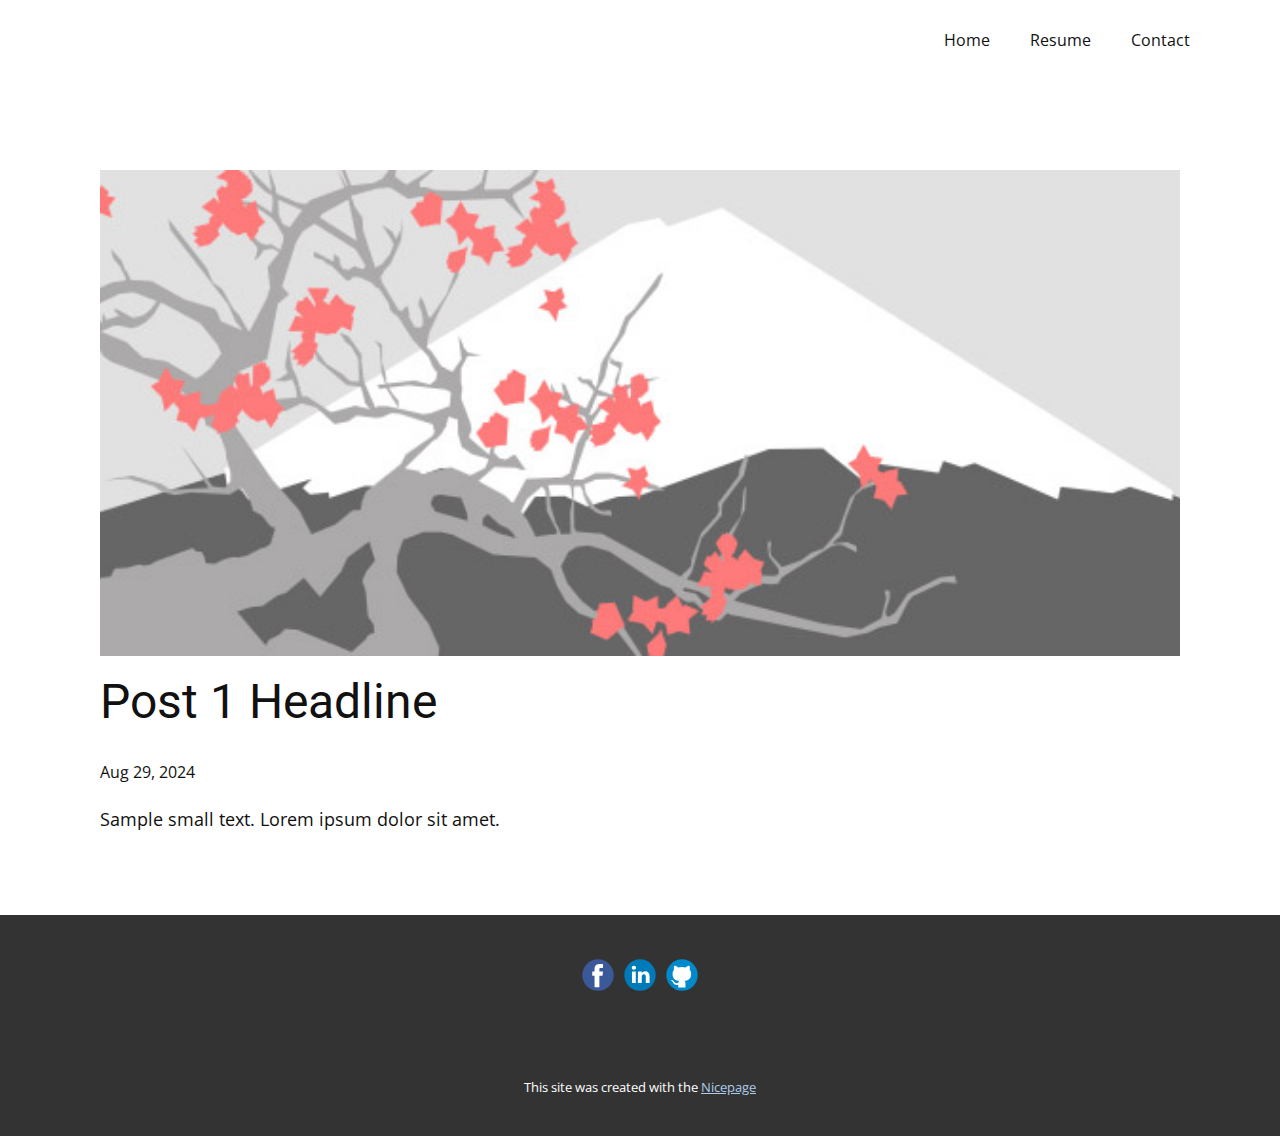
<file: blog/post.html>
<!DOCTYPE html>
<html style="font-size: 16px;" lang="en"><head>
    <meta name="viewport" content="width=device-width, initial-scale=1.0">
    <meta charset="utf-8">
    <meta name="keywords" content="Post 1 Headline">
    <meta name="description" content="">
    <title>Post 1 Headline</title>
    <link rel="stylesheet" href="../nicepage.css" media="screen">
<link rel="stylesheet" href="../Post-Template.css" media="screen">
    <script class="u-script" type="text/javascript" src="../jquery.js" defer=""></script>
    <script class="u-script" type="text/javascript" src="../nicepage.js" defer=""></script>
    <meta name="generator" content="Nicepage 6.16.5, nicepage.com">
    <link id="u-theme-google-font" rel="stylesheet" href="https://fonts.googleapis.com/css?family=Roboto:100,100i,300,300i,400,400i,500,500i,700,700i,900,900i|Open+Sans:300,300i,400,400i,500,500i,600,600i,700,700i,800,800i">
    
    
    
    <script type="application/ld+json">{
		"@context": "http://schema.org",
		"@type": "Organization",
		"name": "",
		"sameAs": [
				"https://www.facebook.com/waldo.singleton",
				"https://www.linkedin.com/in/waldo-s/",
				"https://github.com/waldosingleton"
		]
}</script>
    <meta name="theme-color" content="#478ac9">
  <meta data-intl-tel-input-cdn-path="intlTelInput/"></head>
  <body data-path-to-root="./" data-include-products="false" class="u-body u-xl-mode" data-lang="en"><header class="u-clearfix u-header u-header" id="sec-516d"><div class="u-clearfix u-sheet u-sheet-1">
        <nav class="u-menu u-menu-one-level u-offcanvas u-menu-1">
          <div class="menu-collapse" style="font-size: 1rem; letter-spacing: 0px;">
            <a class="u-button-style u-custom-left-right-menu-spacing u-custom-padding-bottom u-custom-top-bottom-menu-spacing u-nav-link u-text-active-palette-1-base u-text-hover-palette-2-base" href="#">
              <svg class="u-svg-link" viewBox="0 0 24 24"><use xlink:href="#menu-hamburger"></use></svg>
              <svg class="u-svg-content" version="1.1" id="menu-hamburger" viewBox="0 0 16 16" x="0px" y="0px" xmlns:xlink="http://www.w3.org/1999/xlink" xmlns="http://www.w3.org/2000/svg"><g><rect y="1" width="16" height="2"></rect><rect y="7" width="16" height="2"></rect><rect y="13" width="16" height="2"></rect>
</g></svg>
            </a>
          </div>
          <div class="u-custom-menu u-nav-container">
            <ul class="u-nav u-unstyled u-nav-1"><li class="u-nav-item"><a class="u-button-style u-nav-link u-text-active-palette-1-base u-text-hover-palette-2-base" href="../" style="padding: 10px 20px;">Home</a>
</li><li class="u-nav-item"><a class="u-button-style u-nav-link u-text-active-palette-1-base u-text-hover-palette-2-base" href="../Resume.html" style="padding: 10px 20px;">Resume</a>
</li><li class="u-nav-item"><a class="u-button-style u-nav-link u-text-active-palette-1-base u-text-hover-palette-2-base" href="../Contact.html" style="padding: 10px 20px;">Contact</a>
</li></ul>
          </div>
          <div class="u-custom-menu u-nav-container-collapse">
            <div class="u-black u-container-style u-inner-container-layout u-opacity u-opacity-95 u-sidenav">
              <div class="u-inner-container-layout u-sidenav-overflow">
                <div class="u-menu-close"></div>
                <ul class="u-align-center u-nav u-popupmenu-items u-unstyled u-nav-2"><li class="u-nav-item"><a class="u-button-style u-nav-link" href="../">Home</a>
</li><li class="u-nav-item"><a class="u-button-style u-nav-link" href="../Resume.html">Resume</a>
</li><li class="u-nav-item"><a class="u-button-style u-nav-link" href="../Contact.html">Contact</a>
</li></ul>
              </div>
            </div>
            <div class="u-black u-menu-overlay u-opacity u-opacity-70"></div>
          </div>
        </nav>
      </div></header>
    <section class="u-align-center u-clearfix u-section-1" id="sec-25aa">
      <div class="u-clearfix u-sheet u-valign-middle-md u-valign-middle-sm u-valign-middle-xs u-sheet-1"><!--post_details--><!--post_details_options_json--><!--{"source":""}--><!--/post_details_options_json--><!--blog_post-->
        <div class="u-container-style u-expanded-width u-post-details u-post-details-1">
          <div class="u-container-layout u-valign-middle u-container-layout-1"><!--blog_post_image-->
            <img alt="" class="u-blog-control u-expanded-width u-image u-image-default u-image-1" src="../images/0fd3416c.jpeg"><!--/blog_post_image--><!--blog_post_header-->
            <h2 class="u-blog-control u-text u-text-1">Post 1 Headline</h2><!--/blog_post_header--><!--blog_post_metadata-->
            <div class="u-blog-control u-metadata u-metadata-1"><!--blog_post_metadata_date-->
              <span class="u-meta-date u-meta-icon">Aug 29, 2024</span><!--/blog_post_metadata_date--><!--blog_post_metadata_category-->
              <!--/blog_post_metadata_category--><!--blog_post_metadata_comments-->
              <!--/blog_post_metadata_comments-->
            </div><!--/blog_post_metadata--><!--blog_post_content-->
            <div class="u-align-justify u-blog-control u-post-content u-text u-text-2 fr-view">
  Sample small text. Lorem ipsum dolor sit amet.
  </div><!--/blog_post_content-->
          </div>
        </div><!--/blog_post--><!--/post_details-->
      </div>
    </section>
    
    
    
    <footer class="u-align-center u-clearfix u-container-align-center u-footer u-grey-80 u-footer" id="sec-ceca"><div class="u-clearfix u-sheet u-valign-middle u-sheet-1">
        <div class="u-social-icons u-spacing-10 u-social-icons-1">
          <a class="u-social-url" title="facebook" target="_blank" href="https://www.facebook.com/waldo.singleton"><span class="u-icon u-social-facebook u-social-icon u-icon-1"><svg class="u-svg-link" preserveAspectRatio="xMidYMin slice" viewBox="0 0 112 112" style=""><use xlink:href="#svg-e2c0"></use></svg><svg class="u-svg-content" viewBox="0 0 112 112" x="0" y="0" id="svg-e2c0"><circle fill="currentColor" cx="56.1" cy="56.1" r="55"></circle><path fill="#FFFFFF" d="M73.5,31.6h-9.1c-1.4,0-3.6,0.8-3.6,3.9v8.5h12.6L72,58.3H60.8v40.8H43.9V58.3h-8V43.9h8v-9.2
c0-6.7,3.1-17,17-17h12.5v13.9H73.5z"></path></svg></span>
          </a>
          <a class="u-social-url" target="_blank" data-type="LinkedIn" title="LinkedIn" href="https://www.linkedin.com/in/waldo-s/"><span class="u-icon u-social-icon u-social-linkedin u-icon-2"><svg class="u-svg-link" preserveAspectRatio="xMidYMin slice" viewBox="0 0 112 112" style=""><use xlink:href="#svg-9725"></use></svg><svg class="u-svg-content" viewBox="0 0 112 112" x="0" y="0" id="svg-9725"><circle fill="currentColor" cx="56.1" cy="56.1" r="55"></circle><path fill="#FFFFFF" d="M41.3,83.7H27.9V43.4h13.4V83.7z M34.6,37.9L34.6,37.9c-4.6,0-7.5-3.1-7.5-7c0-4,3-7,7.6-7s7.4,3,7.5,7
      C42.2,34.8,39.2,37.9,34.6,37.9z M89.6,83.7H76.2V62.2c0-5.4-1.9-9.1-6.8-9.1c-3.7,0-5.9,2.5-6.9,4.9c-0.4,0.9-0.4,2.1-0.4,3.3v22.5
      H48.7c0,0,0.2-36.5,0-40.3h13.4v5.7c1.8-2.7,5-6.7,12.1-6.7c8.8,0,15.4,5.8,15.4,18.1V83.7z"></path></svg></span>
          </a>
          <a class="u-social-url" target="_blank" data-type="Github" title="Github" href="https://github.com/waldosingleton"><span class="u-icon u-social-github u-social-icon u-icon-3"><svg class="u-svg-link" preserveAspectRatio="xMidYMin slice" viewBox="0 0 112 112" style=""><use xlink:href="#svg-55ff"></use></svg><svg class="u-svg-content" viewBox="0 0 112 112" x="0" y="0" id="svg-55ff"><circle fill="currentColor" cx="56.1" cy="56.1" r="55"></circle><path fill="#FFFFFF" d="M88,51.3c0-5.5-1.9-10.2-5.3-13.7c0.6-1.3,2.3-6.5-0.5-13.5c0,0-4.2-1.4-14,5.3c-4.1-1.1-8.4-1.7-12.7-1.8
	c-4.3,0-8.7,0.6-12.7,1.8c-9.7-6.6-14-5.3-14-5.3c-2.8,7-1,12.2-0.5,13.5C25,41.2,23,45.7,23,51.3c0,19.6,11.9,23.9,23.3,25.2
	c-1.5,1.3-2.8,3.5-3.2,6.8c-3,1.3-10.2,3.6-14.9-4.3c0,0-2.7-4.9-7.8-5.3c0,0-5-0.1-0.4,3.1c0,0,3.3,1.6,5.6,7.5c0,0,3,9.1,17.2,6
	c0,4.3,0.1,8.3,0.1,9.5h25.2c0-1.7,0.1-7.2,0.1-14c0-4.7-1.7-7.9-3.4-9.4C76,75.2,88,70.9,88,51.3z"></path></svg></span>
          </a>
        </div>
      </div></footer>
    <section class="u-backlink u-clearfix u-grey-80">
      <p class="u-text">
        <span>This site was created with the </span>
        <a class="u-link" href="https://nicepage.com/" target="_blank" rel="nofollow">
          <span>Nicepage</span>
        </a>
      </p>
    </section>
  
</body></html>
</file>
